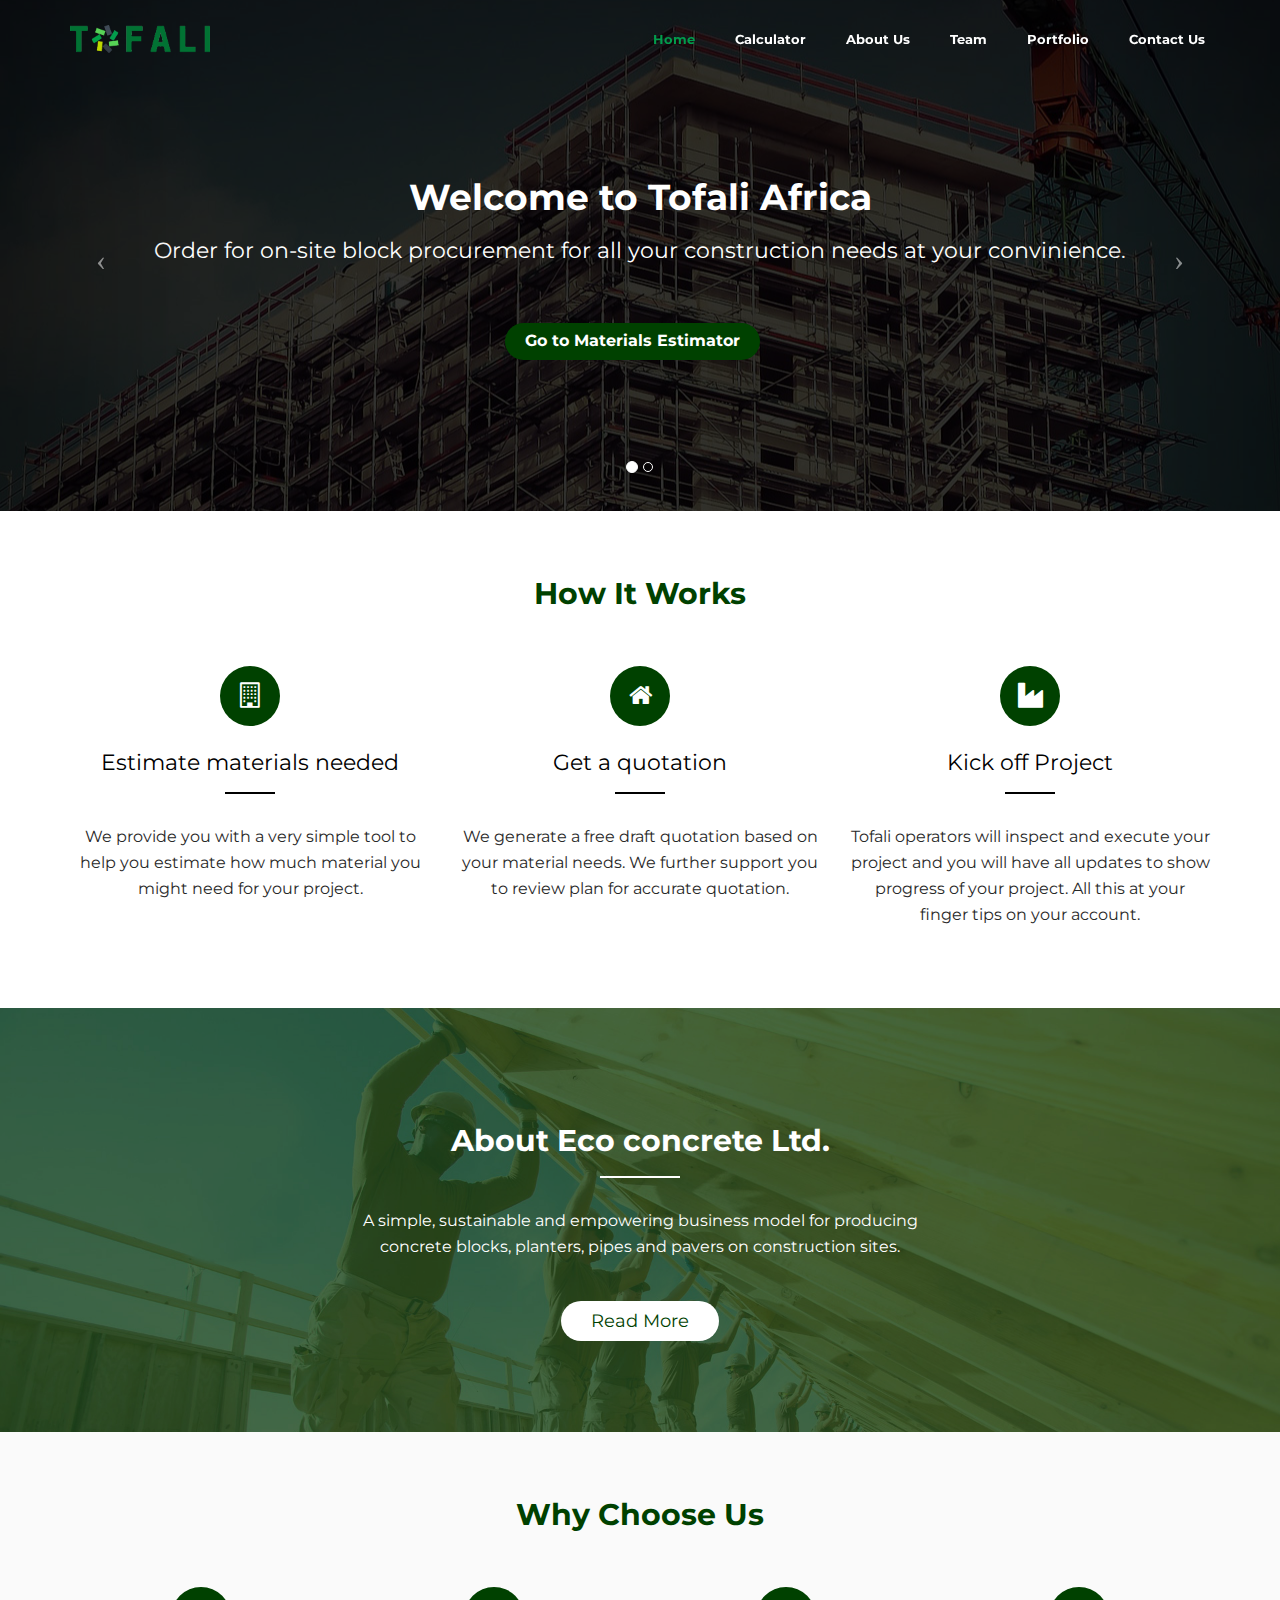
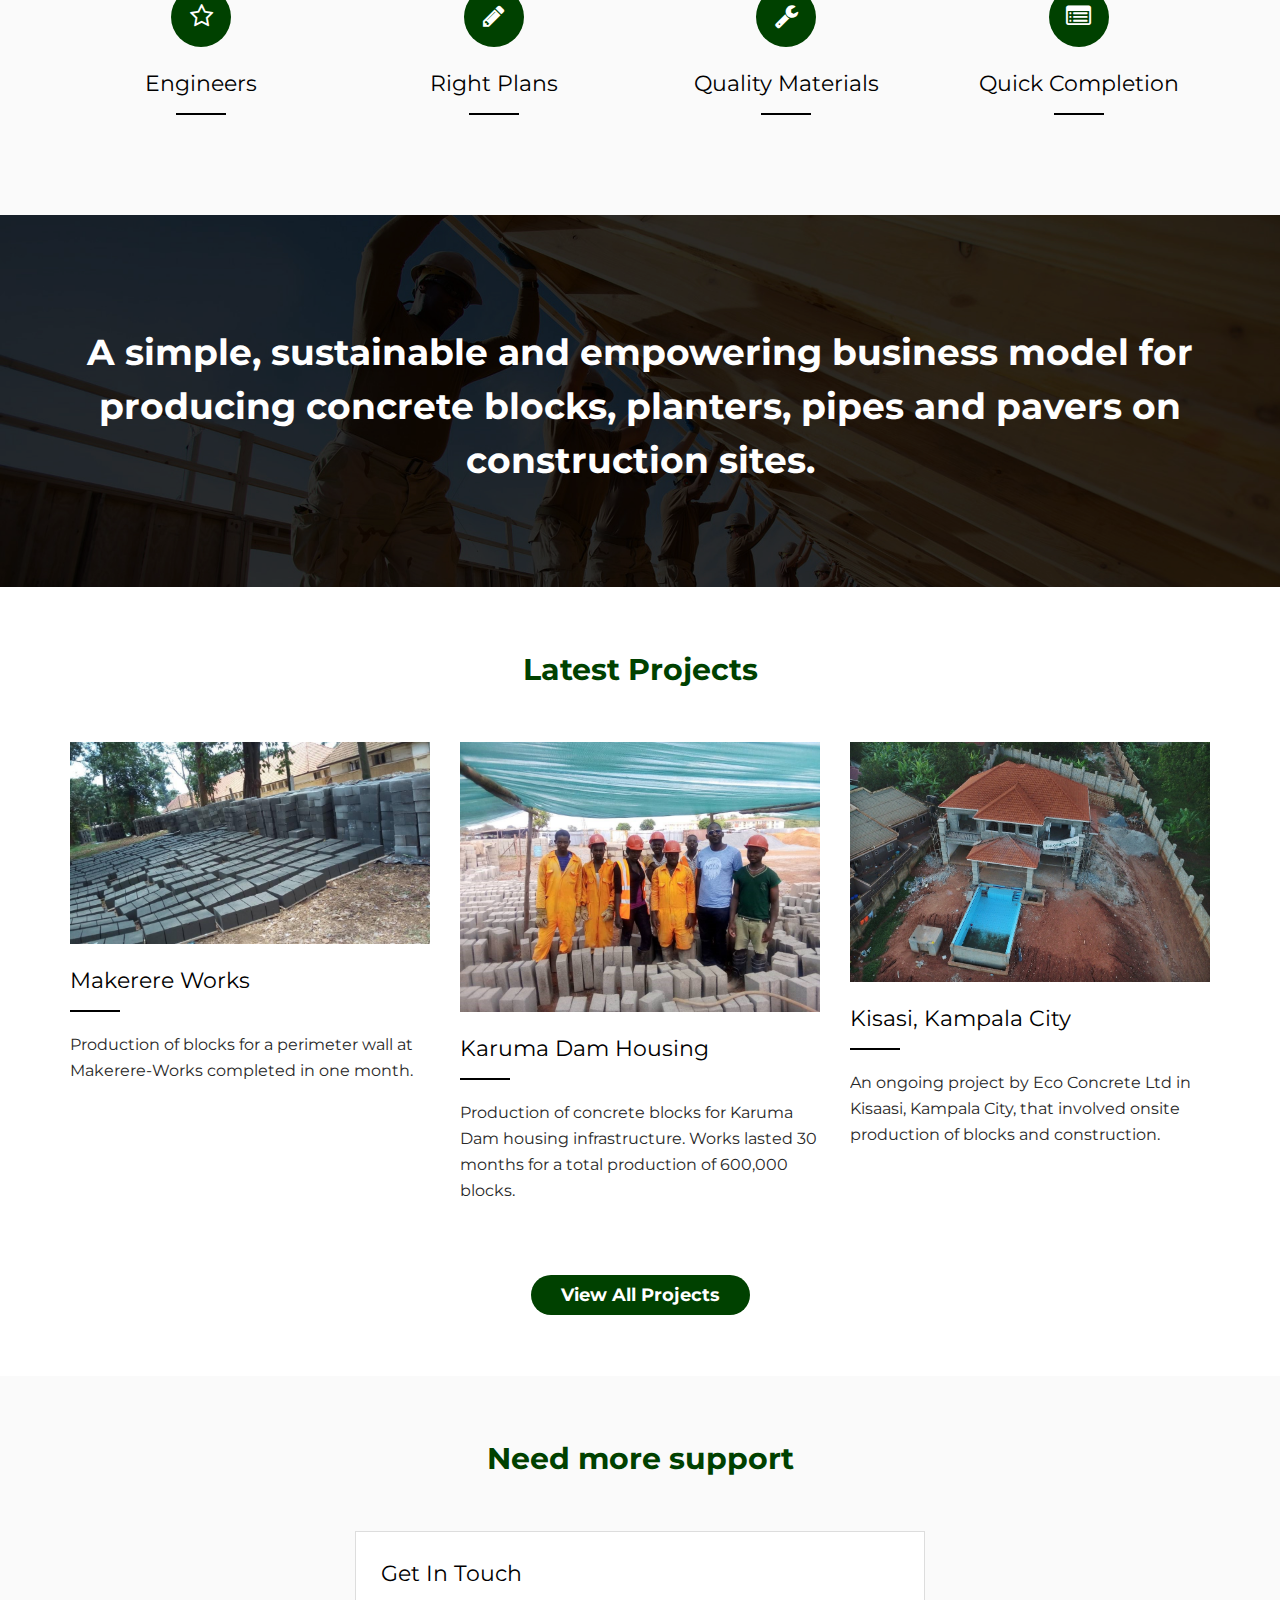
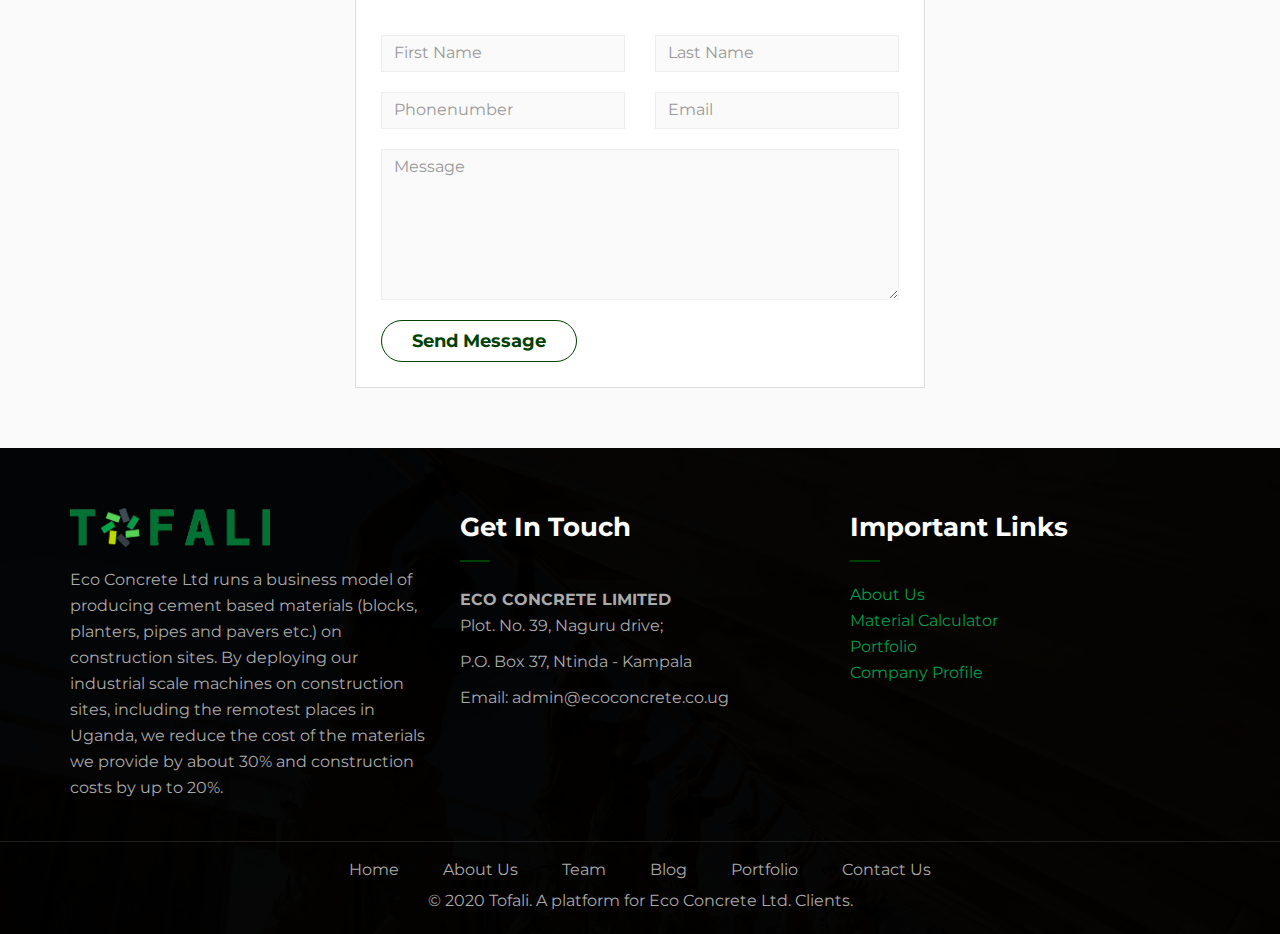
<file: index.html>
<!DOCTYPE html>
<html lang="en">
    
<!-- Mirrored from templateclan.com/demos/construction/index.html by HTTrack Website Copier/3.x [XR&CO'2014], Thu, 27 May 2021 16:11:00 GMT -->
<head>
        <meta charset="utf-8">
        <meta http-equiv="X-UA-Compatible" content="IE=edge">
        <meta name="viewport" content="width=device-width, initial-scale=1">
        <title>Tofali Africa | Eco Concrete Ltd.</title>
        <meta name="description" content="A simple, sustainable and empowering business model for producing concrete blocks, planters, pipes and pavers on construction sites.">
        <meta name="keywords" content="Tofali, Tofali Africa, Eco Concrete, ECO CONCRETE LIMITED">
        <link rel="icon" href="images/icon.png">
        <link href='https://fonts.googleapis.com/css?family=Montserrat:400,700|Neuton:400,200,300,400italic,700,800' rel='stylesheet' type='text/css'>

        <link href="css/all.min.css" rel="stylesheet">
        <link href="style.css" rel="stylesheet">

        <!--[if lt IE 9]>
          <script src="https://oss.maxcdn.com/html5shiv/3.7.2/html5shiv.min.js"></script>
          <script src="https://oss.maxcdn.com/respond/1.4.2/respond.min.js"></script>
        <![endif]-->
    </head>
    <body>
        <style>
            .slider-caption
            {
                position: absolute;
                bottom: 150px;
                right: 150px;
            }
            h1.banner-content {
                color: white;
                text-align: center;
            }
            .get-quote {
                text-align: center;
            }
            h4.banner-desc{
                color: white;
                text-align: center;
            }
            .material-est-button{
                font-weight: bold;
                font-size: 16px;
            }
        </style>

        <!-- Wrapper-Start -->

        <div class="wrapper">

            <!-- Header-Start -->
            <header class="header">
                <nav class="navbar navbar-default navbar-fixed-top">
                    <div class="container">
                        <div class="navbar-header">
                            <button type="button" class="navbar-toggle collapsed" data-toggle="collapse" data-target="#main-navbar-collapse" aria-expanded="false">
                                <span class="sr-only">Toggle navigation</span>
                                <span class="icon-bar"></span>
                                <span class="icon-bar"></span>
                                <span class="icon-bar"></span>
                            </button>
                            <a class="navbar-brand" href="index.html"><img src="images/Logo.png" class="img-responsive top-logo" alt="" /></a>
                        </div>

                        <div class="collapse navbar-collapse" id="main-navbar-collapse">
                            <ul class="nav navbar-nav navbar-right">
                                <li class="active">
                                    <a href="index.html">Home</a>
                                </li>
                                <li><a href="calculator.html">Calculator</a></li>
                                <li><a href="about-us.html">About Us</a></li>
                                <li><a href="team.html">Team</a></li>
                                <li><a href="portfolio.html">Portfolio</a></li>
                                <li><a href="contact.html">Contact Us</a></li>

                            </ul>
                        </div>
                    </div>
                </nav>
            </header>
            <!-- Header-End -->

            <!-- Carousel container -->
<div id="my-pics" class="carousel slide" data-ride="carousel">

    <!-- Indicators -->
    <ol class="carousel-indicators">
    <li data-target="#my-pics" data-slide-to="0" class="active"></li>
    <li data-target="#my-pics" data-slide-to="1"></li>
    <!-- <li data-target="#my-pics" data-slide-to="2"></li> -->
    </ol>
    
    <!-- Content -->
    <div class="carousel-inner" role="listbox">
        <!-- Slide 1 -->
        <section class="page-header item active">
            <div class="overlay">
                <div class="container">
                    <h1 class="banner-content">Welcome to Tofali Africa</h1>
                    <h4 class="banner-desc">Order for on-site block procurement for all your construction needs at your convinience.</h4>
                    <div class="get-quote">
                        <a href="calculator.html" class="material-est-button btn btn-md btn-normal m-r-15 m-t-10">Go to Materials Estimator</a>
                    </div>
                </div>
            </div>
        </section>

        <!-- Slide 2 -->
        <section class="page-header item">
            <div class="overlay">
                <div class="container">
                    <h1 class="banner-content">Save up to 20% with Tofali Africa</h1>
                    <h4 class="banner-desc">Make concrete blocks on-site with Tofali Africa. Save up to 20% and avoid getting cheated.</h4>
                    <div class="get-quote">
                        <a href="calculator.html" class="material-est-button btn btn-md btn-normal m-r-15 m-t-10">Go to Materials Estimator</a>
                    </div>
                </div>
            </div>
        </section>
    </div>
    
    <!-- Previous/Next controls -->
    <a class="left carousel-control" href="#my-pics" role="button" data-slide="prev">
    <span class="icon-prev" aria-hidden="true"></span>
    <span class="sr-only">Previous</span>
    </a>
    <a class="right carousel-control" href="#my-pics" role="button" data-slide="next">
    <span class="icon-next" aria-hidden="true"></span>
    <span class="sr-only">Next</span>
    </a>
    
    </div>
            
            <!-- Banner-Section-End -->

            <!-- Service-Section -->
            <section class="our-services">
                <div class="container">
                    <div class="section-title">
                        <h2>How It Works</h2>
                    </div>
                    <div class="row">
                        <div class="col-xs-12 col-sm-4 col-md-4">
                            <div class="icon-box m-b-20 text-center">    
                                <span class="icon m-b-20"><a href="#"><i class="fa fa-building-o" aria-hidden="true"></i></a></span>
                                <div class="content">
                                    <h4><a href="#">Estimate materials needed</a></h4>
                                    <p>We provide you with a very simple tool to help you estimate how much material you might need for your project.</p>
                                </div>
                            </div>
                        </div>
                        <div class="col-xs-12 col-sm-4 col-md-4">
                            <div class="icon-box m-b-20 text-center">
                                <span class="icon m-b-20"><a href="#"><i class="fa fa-home" aria-hidden="true"></i></a></span>
                                <div class="content">
                                    <h4><a href="#">Get a quotation</a></h4>
                                    <p>We generate a free draft quotation based on your material needs. We further support you to review plan for accurate quotation.</p>
                                </div>
                            </div>
                        </div>
                        <div class="col-xs-12 col-sm-4 col-md-4">
                            <div class="icon-box m-b-20 text-center">
                              <span class="icon m-b-20"><a href="#"><i class="fa fa-industry" aria-hidden="true"></i></a></span>
                                <div class="content">
                                    <h4><a href="#">Kick off Project</a></h4>
                                    <p>Tofali operators will inspect and execute your project and you will have all updates to show progress of your project. All this at your finger tips on your account.</p>
                                </div>
                            </div>
                        </div>
                    </div>
                </div>
            </section>
            <!-- Service-Section-End -->

            <!-- About us -->
            <section class="planet-section">
                <div class="overlay">
                    <div class="container">
                        <h2>About Eco concrete Ltd.</h2>
                        <p>A simple, sustainable and empowering business model for producing concrete blocks, planters, pipes and pavers on construction sites.</p> 
                        <a href="#" class="btn btn-lg btn-inverse m-t-40">Read More</a>
                    </div>
                </div>
            </section>
            <!-- About Us -->

            <!-- Choose us -->
            <section class="choose-roofing-section">
                <div class="container">
                    <div class="section-title">     
                        <h2>Why Choose Us</h2>
                    </div>  
                    <div class="row">
                        <div class="col-xs-12 col-sm-6 col-md-3">
                            <div class="icon-box m-b-40 text-center">
                                <span class="icon m-b-20"><a href="#"><i class="fa fa-star-o" aria-hidden="true"></i></a></span>
                                <div class="content">
                                    <h4><a href="#">Engineers</a></h4>

                                    <!-- <p>Continually provide access to interoperable strategic theme areas 
                                        for functionalized data. Professionally whiteboard team building platforms.</p> -->
                                </div>
                            </div>
                        </div>
                        <div class="col-xs-12 col-sm-6 col-md-3">
                            <div class="icon-box m-b-40 text-center">
                                <span class="icon m-b-20"><a href="#"><i class="fa fa-pencil" aria-hidden="true"></i></a></span>
                                <div class="content">
                                    <h4><a href="#">Right Plans</a></h4>
                                    <!-- <p>Continually provide access to interoperable strategic theme areas 
                                        for functionalized data. Professionally whiteboard team building platforms.</p> -->
                                </div>
                            </div>
                        </div>
                        <div class="col-xs-12 col-sm-6 col-md-3">
                            <div class="icon-box m-b-40 text-center">
                                <span class="icon m-b-20"><a href="#"><i class="fa fa-wrench" aria-hidden="true"></i></a></span>
                                <div class="content">
                                    <h4><a href="#">Quality Materials</a></h4>

                                    <!-- <p>Continually provide access to interoperable strategic theme areas 
                                        for functionalized data. Professionally whiteboard team building platforms.</p> -->
                                </div>
                            </div>
                        </div>
                        <div class="col-xs-12 col-sm-6 col-md-3">
                            <div class="icon-box m-b-40 text-center">
                                <span class="icon m-b-20"><a href="#"><i class="fa fa-list-alt" aria-hidden="true"></i></a></span>
                                <div class="content">
                                    <h4><a href="#">Quick Completion</a></h4>

                                    <!-- <p>Continually provide access to interoperable strategic theme areas 
                                        for functionalized data. Professionally whiteboard team building platforms.</p> -->
                                </div>
                            </div>
                        </div>
                    </div><!--row-end -->
                </div>
            </section>
            <!-- Choose us -->

            <!-- Simple Quote -->
            <section class="overlay-section">
                <div class="overlay">
                    <div class="container">
                        <h2>A simple, sustainable and empowering business model for producing concrete blocks, planters, pipes and pavers on construction sites.</h2>
                    </div>
                </div>
            </section>
            <!-- Simple Quote -->

            <!-- Portfolio -->
            <section>
                <div class="container">
                    <div class="section-title">
                        <h2>Latest Projects</h2>
                    </div>
                    <div class="row">
                        <div class="col-xs-12 col-sm-4 col-md-4">
                            <article class="post-entry">
                                <div class="article-img">
                                    <img src="images/portfolio/makerere blocks.jpg" alt="">
                                </div>
                                <h4 class="entry-title m-b-20">Makerere Works</h4>
                                <p>Production of blocks for a perimeter wall at Makerere-Works completed in one month.</p>
                            </article>
                        </div>
                        <div class="col-xs-12 col-sm-4 col-md-4">
                            <article class="post-entry">
                                <div class="article-img">
                                    <img src="images/portfolio/karuma blocks.jpg" alt="">
                                </div>
                                <h4 class="entry-title m-b-20">Karuma Dam Housing</h4>
                                <p>Production of concrete blocks for Karuma Dam housing infrastructure. Works lasted 30 months for a total production of 600,000 blocks.</p>
                            </article>
                        </div>
                        <div class="col-xs-12 col-sm-4 col-md-4">
                            <article class="post-entry">
                                <div class="article-img">
                                    <img src="images/portfolio/kisaasi.jpg" alt="">
                                </div>
                                <h4 class="entry-title m-b-20">Kisasi, Kampala City</h4>
                                <p>An ongoing project by Eco Concrete Ltd in Kisaasi, Kampala City, that involved onsite production of blocks and construction.</p>
                            </article>
                        </div>
                    </div>

                    <div class="text-center m-t-20">
                        <a href="portfolio.html" class="btn btn-lg btn-normal">View All Projects</a>
                    </div>
                </div>
            </section>
            <!-- portfolio -->

            <!-- Quote-Form-Section -->
            <section class="quote-form">
                <div class="container">
                    <div class="section-title">
                        <h2>Need more support</h2>
                    </div>
                    
                    <div class="quote-form-entry">
                        <form action="#" id="contact-form" class="contact-form form" onsubmit="sendMessage()">
                            <h4 id="success_msg">Get In Touch</h4>
                            <input id="subject" type="hidden" value="Tofali Contact Us" name="subject" placeholder="Contact" class="form-control">
                            <div class="row">
                                <div class="col-md-6 form-group">
                                    <input id="firstname" required type="text" name="name" placeholder="First Name" class="form-control">
                                </div>
                                <div class="col-md-6 form-group">
                                    <input id="lastname" required type="text" name="name" placeholder="Last Name" class="form-control">
                                </div>
                            </div>
                            <div class="row">
                                <div class="col-md-6 form-group">
                                    <input id="phone" required type="tel" name="tel" placeholder="Phonenumber" class="form-control">
                                </div>
                                <div class="col-md-6 form-group">
                                    <input id="email" required type="email" name="email" placeholder="Email" class="form-control">
                                </div>
                            </div>
                            <div class="form-group">
                                <textarea id="message" required class="form-control" name="message" placeholder="Message" rows="6"></textarea>
                            </div>
                            <button type="submit" class="btn btn-lg btn-normal btn-border sendBtn">Send Message</button>
                        </form>

                    </div>
                </div>
            </section>
            <!-- Quote-Form-End -->

            <!-- Footer-Section -->
            <footer id="footer">
                <div class="widgetized-footer">
                    <div class="container">
                        <div class="row">
                            <div class="col-xs-12 col-sm-4 col-md-4">
                                <div class="footer-widget">
                                    <img src="images/Logo.png" class="m-b-20" alt="" />
                                    <p>Eco Concrete Ltd runs a business model of producing cement based materials (blocks, planters, pipes and pavers etc.) on construction sites. By deploying our industrial scale machines on construction sites, including the remotest places in Uganda, we reduce the cost of the materials we provide by about 30% and construction costs by up to 20%.</p>
                                </div>
                            </div>
                            <div class="col-xs-12 col-sm-4 col-md-4">
                                <div class="footer-widget">
                                    <div class="title latest-project-title">
                                        <h3 class="widget-title">Get In Touch</h3><span></span>
                                    </div>
                                    <ul class="menu-links">
                                        <li class="address"><strong>ECO CONCRETE LIMITED</strong>
                                            <br>
                                            Plot. No. 39, Naguru drive;</li>
                                        <li>P.O. Box 37, Ntinda - Kampala</li>
                                        <li>Email: <a href="admin@ecoconcrete.co.ug">admin@ecoconcrete.co.ug</a></li>
                                    </ul>

                                </div>
                            </div>
                            <div class="col-xs-12 col-sm-4 col-md-4">
                                <div class="footer-widget">
                                    <div class="title latest-project-title">
                                        <h3 class="widget-title">Important Links</h3><span></span>
                                    </div>
                                    <ul class="m-b-10">
                                        <li><a href="about-us.html">About Us</a></li>
                                        <li><a href="calculator.html">Material Calculator</a></li>
                                        <li><a href="portfolio.html">Portfolio</a></li>
                                        <li><a href="assets/Eco Concrete Ltd (About us).pdf">Company Profile</a></li>
                                    </ul>
                                </div>
                            </div>
                        </div>
                    </div>
                </div>
                <div class="copyright-footer">
                    <div class="container">
                        <ul class="m-b-10  text-center">    
                            <li><a href="index.html">Home</a></li>
                            <li><a href="about-us.html">About Us</a></li>
                            <li><a href="team.html">Team</a></li>
                            <li><a href="blog.html">Blog</a></li>   
                            <li><a href="portfolio.html">Portfolio</a></li>
                            <li><a href="contact.html">Contact Us</a></li>

                        </ul>   
                        <p class="text-center">&copy; 2020 Tofali. A platform for Eco Concrete Ltd. Clients.</p>
                    </div>
                </div>
            </footer>
            <!-- Footer-Section-End -->

        </div>
        <!-- Wrapper-End -->

        <!-- Script -->
        <script src="contact_us.js"></script>
        <script src="js/all.min.js"></script>
    </body>

</html>
</file>
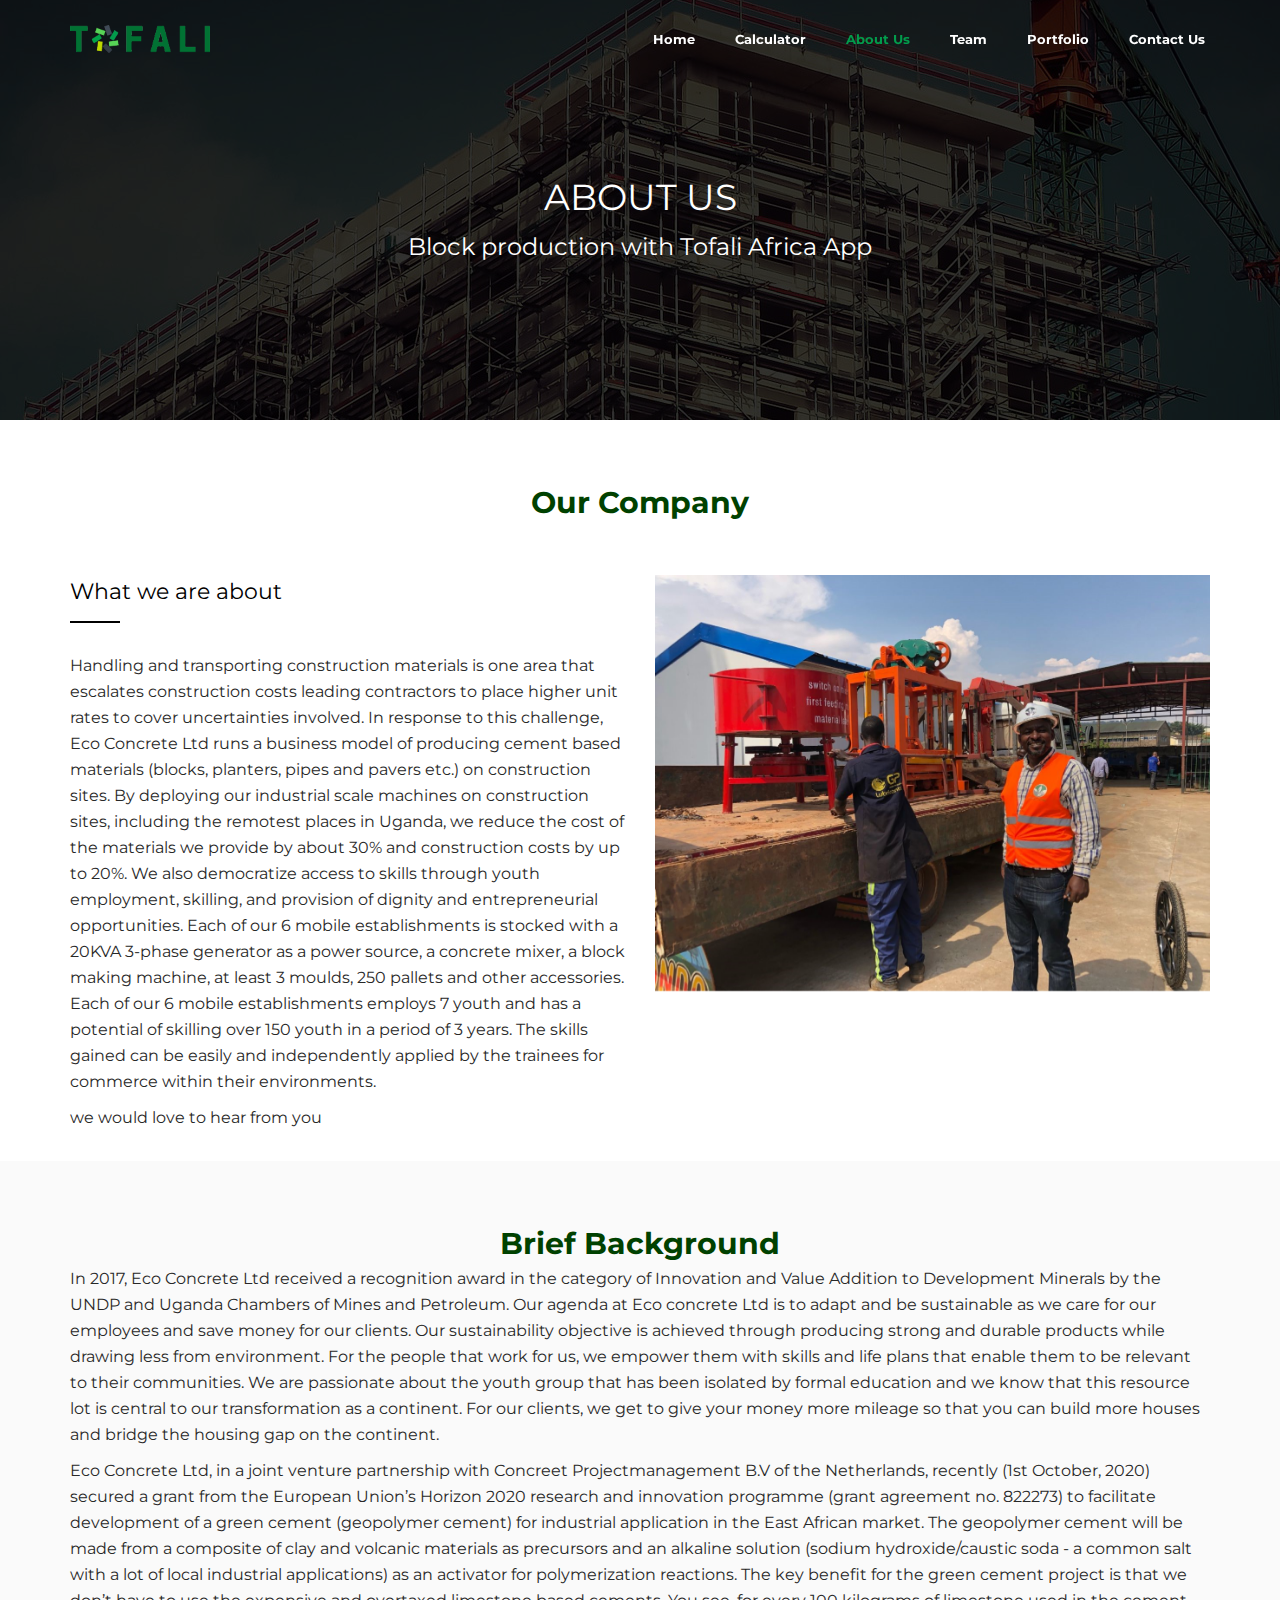
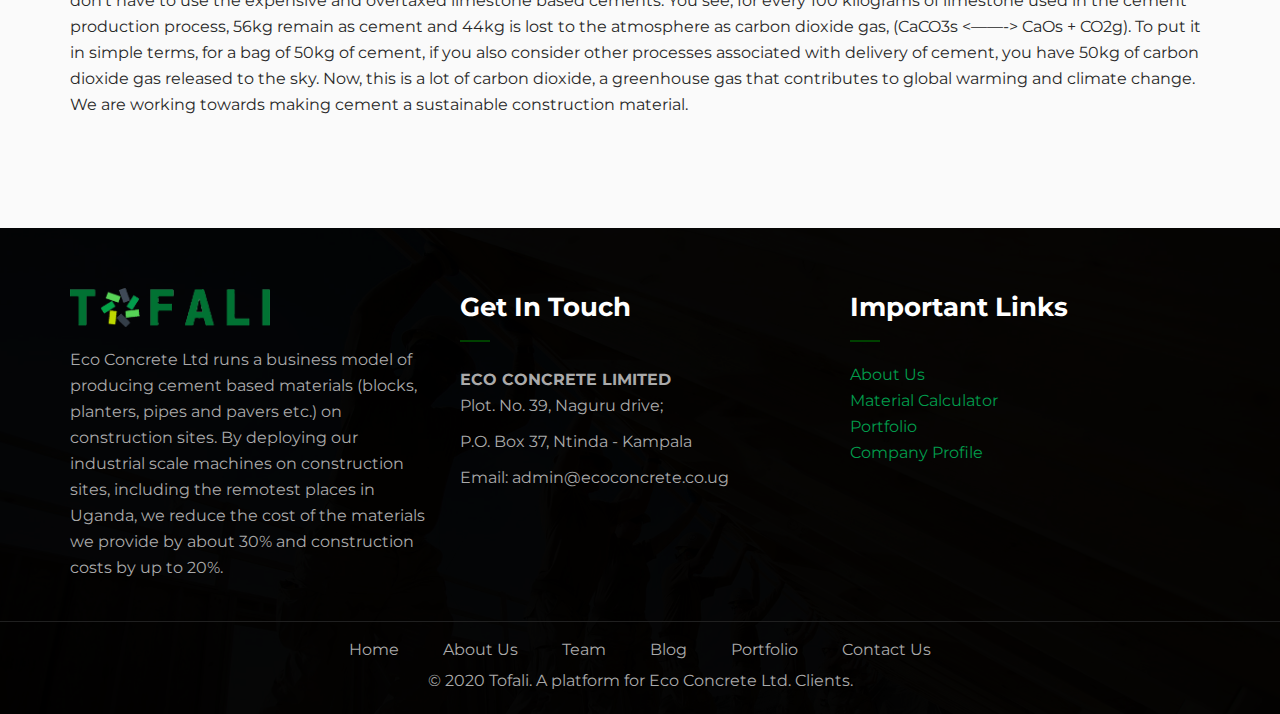
<file: about-us.html>
<!DOCTYPE html>
<html lang="en">
    
<!-- Mirrored from templateclan.com/demos/construction/about-us.html by HTTrack Website Copier/3.x [XR&CO'2014], Thu, 27 May 2021 16:11:48 GMT -->
<head>
        <meta charset="utf-8">
        <meta http-equiv="X-UA-Compatible" content="IE=edge">
        <meta name="viewport" content="width=device-width, initial-scale=1">
        <title>About Us | Tofali Africa</title>
        <meta name="description" content="A simple, sustainable and empowering business model for producing concrete blocks, planters, pipes and pavers on construction sites.">
        <meta name="keywords" content="Tofali, Tofali Africa, Eco Concrete, ECO CONCRETE LIMITED">
        <link rel="icon" href="images/icon.png">
        <link href='https://fonts.googleapis.com/css?family=Montserrat:400,700|Neuton:400,200,300,400italic,700,800' rel='stylesheet' type='text/css'>

        <link href="css/all.min.css" rel="stylesheet">
        <link href="style.css" rel="stylesheet">

        <!--[if lt IE 9]>
          <script src="https://oss.maxcdn.com/html5shiv/3.7.2/html5shiv.min.js"></script>
          <script src="https://oss.maxcdn.com/respond/1.4.2/respond.min.js"></script>
        <![endif]-->
    </head>
    <body>
        <!-- Wrapper-Start -->
        <div id="wrapper">

            <!-- Header-Start -->
            <header class="header">
                <nav class="navbar navbar-default navbar-fixed-top">
                    <div class="container">
                        <div class="navbar-header">
                            <button type="button" class="navbar-toggle collapsed" data-toggle="collapse" data-target="#main-navbar-collapse" aria-expanded="false">
                                <span class="sr-only">Toggle navigation</span>
                                <span class="icon-bar"></span>
                                <span class="icon-bar"></span>
                                <span class="icon-bar"></span>
                            </button>
                            <a class="navbar-brand" href="index.html"><img src="images/Logo.png" class="img-responsive top-logo" alt="" /></a>
                        </div>

                        <div class="collapse navbar-collapse" id="main-navbar-collapse">
                            <ul class="nav navbar-nav navbar-right">
                                <li>
                                    <a href="index.html">Home</a>
                                </li>
                                <li><a href="calculator.html">Calculator</a></li>
                                <li class="active"><a href="about-us.html">About Us</a></li>
                                <li><a href="team.html">Team</a></li>
                                <li><a href="portfolio.html">Portfolio</a></li>
                                <li><a href="contact.html">Contact Us</a></li>

                            </ul>
                        </div>
                    </div>
                </nav>
            </header>
            <!-- Header-End -->

            <!-- Banner-Section -->
            <section class="page-header">
                <div class="overlay">
                    <div class="container">
                        <h1 class="page-title m-b-10">About Us</h1>
                        <p>Block production with Tofali Africa App</p>
                    </div>
                </div>
            </section>
            <!-- Banner-Section-End -->

            <!-- Page-Container-->
            <section class="page-container about-us-page p-b-0">

                <!--Our-Company-Section-->
                <div class="our-company">
                    <div class="container">
                        <div class="section-title">
                            <h2>Our Company</h2>
                        </div>
                        <div class="row">
                            <div class="col-xs-12 col-sm-6 col-md-6">
                                <div class="company-intro m-b-30">
                                    <h4>What we are about</h4>
                                    <p>Handling and transporting construction materials is one area that escalates construction costs leading contractors to place higher unit rates to cover uncertainties involved. In response to this challenge, Eco Concrete Ltd runs a business model of producing cement based materials (blocks, planters, pipes and pavers etc.) on construction sites. By deploying our industrial scale machines on construction sites, including the remotest places in Uganda, we reduce the cost of the materials we provide by about 30% and construction costs by up to 20%. We also democratize access to skills through youth employment, skilling, and provision of dignity and entrepreneurial opportunities. Each of our 6 mobile establishments is stocked with a 20KVA 3-phase generator as a power source, a concrete mixer, a block making machine, at least 3 moulds, 250 pallets and other accessories. Each of our 6 mobile establishments employs 7 youth and has a potential of skilling over 150 youth in a period of 3 years. The skills gained can be easily and independently applied by the trainees for commerce within their environments.
                                    </p>
                                    <p>we would love to hear from you </p>
                                </div>
                            </div>
                            <div class="col-xs-12 col-sm-6 col-md-6">
                                <div class="company-image-slider">
                                    <div class="company-image">
                                        <img src="images/tofali/image-0000.jpg" class="img-responsive" alt="" />
                                    </div>
                                    <div class="company-image">
                                        <img src="images/tofali/image-000.jpg" class="img-responsive" alt="" />
                                    </div>
                                    <div class="company-image">
                                        <img src="images/tofali/image-001.jpg" class="img-responsive" alt="" />
                                    </div>
                                    <div class="company-image">
                                        <img src="images/tofali/image-002.jpg" class="img-responsive" alt="" />
                                    </div>
                                    <div class="company-image">
                                        <img src="images/tofali/image-003.jpg" class="img-responsive" alt="" />
                                    </div>
                                    <div class="company-image">
                                        <img src="images/tofali/image-004.jpg" class="img-responsive" alt="" />
                                    </div>
                                </div>
                            </div>
                        </div><!--row-End-->
                    </div>
                </div>
                <!--Our-Company-Section-End-->

                <!--Testimonial-Section-->  
                <div class="testimonial-section">
                    <div class="container"> 
                        <div class="section-title">
                            <h2>
                                Brief Background
                            </h2>
                            <p>
                                In 2017, Eco Concrete Ltd received a recognition award in the category of Innovation and Value Addition to Development Minerals by the UNDP and Uganda Chambers of Mines and Petroleum. Our agenda at Eco concrete Ltd is to adapt and be sustainable as we care for our employees and save money for our clients. Our sustainability objective is achieved through producing strong and durable products while drawing less from environment. For the people that work for us, we empower them with skills and life plans that enable them to be relevant to their communities. We are passionate about the youth group that has been isolated by formal education and
we know that this resource lot is central to our transformation as a continent. For our clients, we get to give your money more mileage so that you can build more houses and bridge the housing gap on the continent.
                            </p>
                            <p>Eco Concrete Ltd, in a joint venture partnership with Concreet Projectmanagement B.V of the Netherlands, recently (1st October, 2020) secured a grant from the European Union’s Horizon 2020 research and innovation programme (grant agreement no. 822273) to facilitate development of a green cement (geopolymer cement) for industrial application in the East African market. The geopolymer cement will be made from a composite of clay and volcanic materials as precursors and an alkaline solution (sodium hydroxide/caustic soda - a common salt with a lot of local industrial applications) as an activator for polymerization reactions. The key benefit for the green cement project is that we don’t have to use the expensive and overtaxed limestone based cements. You see, for every 100 kilograms of limestone used in the cement production process, 56kg remain as cement and 44kg is lost to the atmosphere as carbon dioxide gas, (CaCO3s <——-> CaOs + CO2g). To put it in simple terms, for a bag of 50kg of cement, if you also consider other processes associated with delivery of cement, you have 50kg of carbon dioxide gas released to the sky. Now, this is a lot of carbon dioxide, a greenhouse gas that contributes to global warming and climate change. We are working towards making cement a sustainable construction material.</p>
                        </div>
                    </div>	
                </div>
                <!--Testimonial-Section-End-->

            </section>
            <!-- Page-Container-End -->

            <!-- Footer-Section -->
            <footer id="footer">
                <div class="widgetized-footer">
                    <div class="container">
                        <div class="row">
                            <div class="col-xs-12 col-sm-4 col-md-4">
                                <div class="footer-widget">
                                    <img src="images/Logo.png" class="m-b-20" alt="" />
                                    <p>Eco Concrete Ltd runs a business model of producing cement based materials (blocks, planters, pipes and pavers etc.) on construction sites. By deploying our industrial scale machines on construction sites, including the remotest places in Uganda, we reduce the cost of the materials we provide by about 30% and construction costs by up to 20%.</p>
                                </div>
                            </div>
                            <div class="col-xs-12 col-sm-4 col-md-4">
                                <div class="footer-widget">
                                    <div class="title latest-project-title">
                                        <h3 class="widget-title">Get In Touch</h3><span></span>
                                    </div>
                                    <ul class="menu-links">
                                        <li class="address"><strong>ECO CONCRETE LIMITED</strong>
                                            <br>
                                            Plot. No. 39, Naguru drive;</li>
                                        <li>P.O. Box 37, Ntinda - Kampala</li>
                                        <li>Email: <a href="admin@ecoconcrete.co.ug">admin@ecoconcrete.co.ug</a></li>
                                    </ul>

                                </div>
                            </div>
                            <div class="col-xs-12 col-sm-4 col-md-4">
                                <div class="footer-widget">
                                    <div class="title latest-project-title">
                                        <h3 class="widget-title">Important Links</h3><span></span>
                                    </div>
                                    <ul class="m-b-10">
                                        <li><a href="about-us.html">About Us</a></li>
                                        <li><a href="calculator.html">Material Calculator</a></li>
                                        <li><a href="portfolio.html">Portfolio</a></li>
                                        <li><a href="assets/Eco Concrete Ltd (About us).pdf">Company Profile</a></li>
                                    </ul>
                                </div>
                            </div>
                        </div>
                    </div>
                </div>
                <div class="copyright-footer">
                    <div class="container">
                        <ul class="m-b-10  text-center">    
                            <li><a href="index.html">Home</a></li>
                            <li><a href="about-us.html">About Us</a></li>
                            <li><a href="team.html">Team</a></li>
                            <li><a href="blog.html">Blog</a></li>   
                            <li><a href="portfolio.html">Portfolio</a></li>
                            <li><a href="contact.html">Contact Us</a></li>

                        </ul>   
                        <p class="text-center">&copy; 2020 Tofali. A platform for Eco Concrete Ltd. Clients.</p>
                    </div>
                </div>
            </footer>
            <!-- Footer-Section-End -->
        </div>
        <!-- Wrapper-End -->

        <!-- Script -->
        <script src="js/all.min.js"></script>

    </body>

<!-- Mirrored from templateclan.com/demos/construction/about-us.html by HTTrack Website Copier/3.x [XR&CO'2014], Thu, 27 May 2021 16:12:01 GMT -->
</html>
</file>
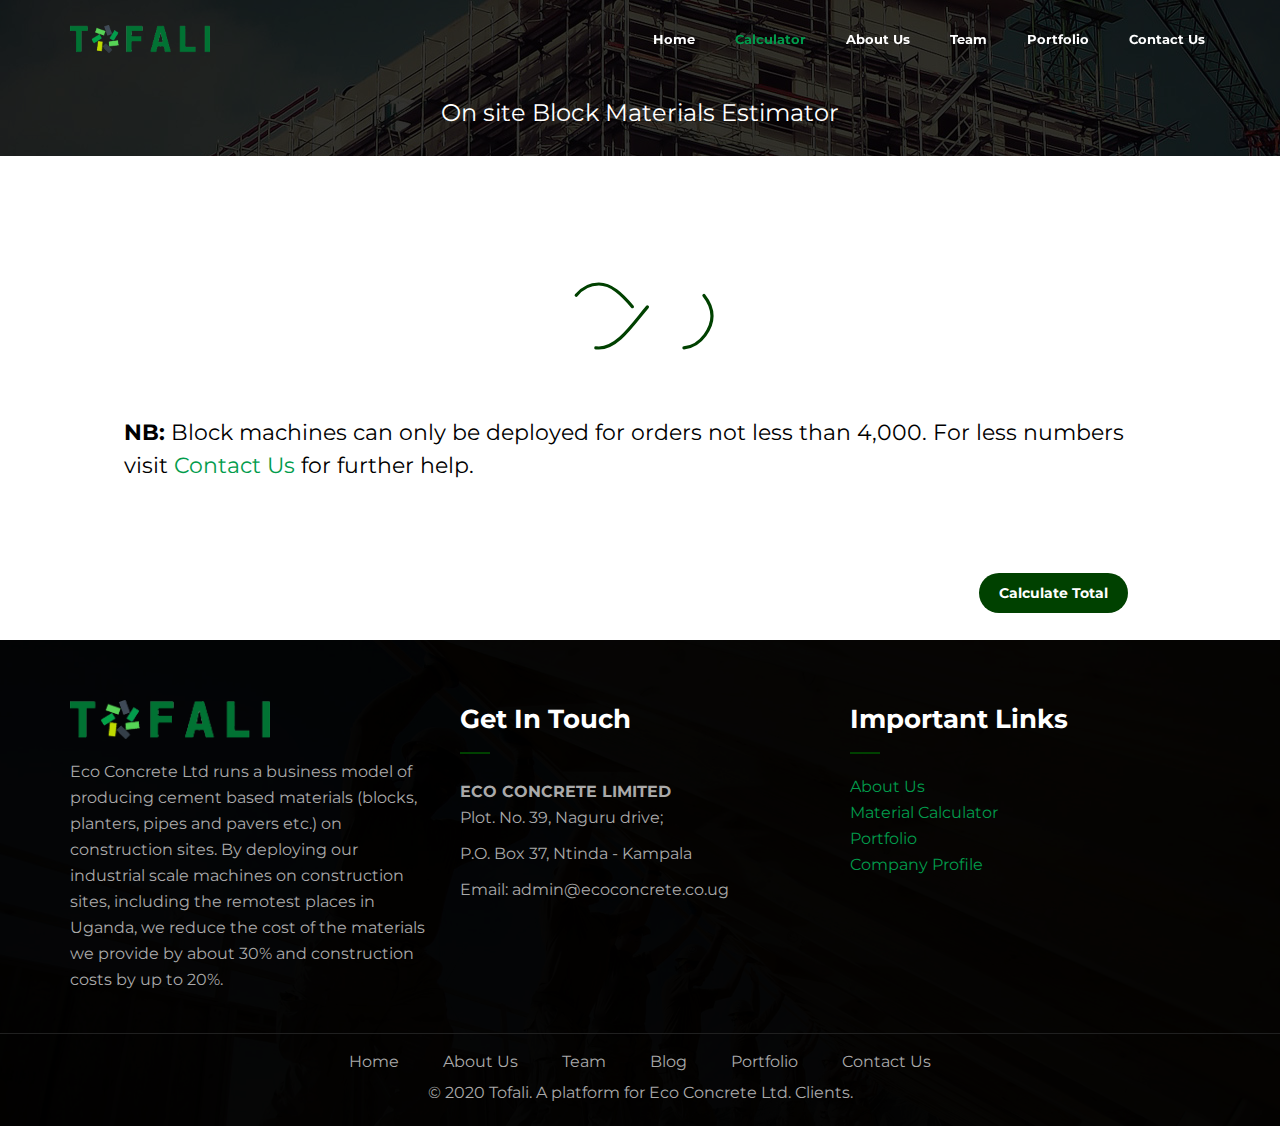
<file: calculator.html>
<!DOCTYPE html>
<html lang="en">
    <head>
        <meta charset="utf-8">
        <meta http-equiv="X-UA-Compatible" content="IE=edge">
        <meta name="viewport" content="width=device-width, initial-scale=1">
        <title>Materials Estimator | Tofali Africa</title>
        <meta name="description" content="A simple, sustainable and empowering business model for producing concrete blocks, planters, pipes and pavers on construction sites.">
        <meta name="keywords" content="Tofali, Tofali Africa, Eco Concrete, ECO CONCRETE LIMITED">
        <link rel="icon" href="images/icon.png">
        <link href='https://fonts.googleapis.com/css?family=Montserrat:400,700|Neuton:400,200,300,400italic,700,800' rel='stylesheet' type='text/css'>

        <link href="css/all.min.css" rel="stylesheet">
		<link href="style.css" rel="stylesheet">

        <!--[if lt IE 9]>
          <script src="https://oss.maxcdn.com/html5shiv/3.7.2/html5shiv.min.js"></script>
          <script src="https://oss.maxcdn.com/respond/1.4.2/respond.min.js"></script>
        <![endif]-->
    </head>
    <body onload="getCatalogue()">
        <!-- Wrapper-Start -->
        <div id="wrapper">

            <!-- Header-Start -->
            <header class="header">
                <nav class="navbar navbar-default navbar-fixed-top">
                    <div class="container">
                        <div class="navbar-header">
                            <button type="button" class="navbar-toggle collapsed" data-toggle="collapse" data-target="#main-navbar-collapse" aria-expanded="false">
                                <span class="sr-only">Toggle navigation</span>
                                <span class="icon-bar"></span>
                                <span class="icon-bar"></span>
                                <span class="icon-bar"></span>
                            </button>
                            <a class="navbar-brand" href="index.html"><img src="images/Logo.png" class="img-responsive top-logo" alt="" /></a>
                        </div>

                        <div class="collapse navbar-collapse" id="main-navbar-collapse">
                            <ul class="nav navbar-nav navbar-right">
                                <li>
                                    <a href="index.html">Home</a>
                                </li>
                                <li class="active"><a href="calculator.html">Calculator</a></li>
                                <li><a href="about-us.html">About Us</a></li>
                                <li><a href="team.html">Team</a></li>
                                <li><a href="portfolio.html">Portfolio</a></li>
                                <li><a href="contact.html">Contact Us</a></li>

                            </ul>
                        </div>
                    </div>
                </nav>
            </header>
            <!-- Header-End -->

            <!-- Banner-Section -->
            <section class="page-header">
                <div style="padding: 100px 0px 20px 0px;" class="overlay">
                    <div class="container">
                        <!-- <h1 class="page-title m-b-10">Materials Calculator</h1> -->
                        <p>On site Block Materials Estimator</p>
                    </div>
                </div>
            </section>
            <!-- Banner-Section-End -->

            <!-- Page-Container-->
            <section class="page-container about-us-page p-b-0 materials-section">
				<div class="centered" id="material_loader_gif">
				<img src="infinity-loader.svg" alt="">
				</div>
			
				<div class="row">
                    <div class="row-padding">
                        <h4 id="message"><strong>NB:</strong> Block machines can only be deployed for orders not less than 4,000. For less numbers visit <a href="contact.html">Contact Us</a> for further help.</h4>
                        <h4 id="error-message"></h4>
                    </div>
					<div class="col-md-1"></div>
					<div class="col-md-8">
                        
						<div id="material_form">
						<div id="material_body"></div>
						</div>
					</div>
					<div class="col-md-2">
						<button type="button" id="get_total_button" onclick="getTotalValue()" class="btn btn-normal">Calculate Total</button>
						<button type="button" id="get_catalogue_button" onclick="document.location.href='calculator.html'" class="btn btn-normal">👈 Do Another</button>
                        <br />
                        <button id="generate_pdf_button" type="button" class="btn btn-normal" data-toggle="modal" data-target="#exampleModal" data-whatever="@getbootstrap">Send to Self</button>
					</div>
                    <div class="col-md-1"></div>
				</div>
            </section>
            

            <div class="modal fade" id="exampleModal" tabindex="-1" role="dialog" aria-labelledby="exampleModalLabel">
                <div class="modal-dialog" role="document">
                  <div class="modal-content">
                    <div class="modal-header">
                      <button type="button" class="close" data-dismiss="modal" aria-label="Close"><span aria-hidden="true">&times;</span></button>
                      <h4 class="modal-title" id="success_msg">Send Tofali Estimate to Self</h4>
                    </div>
                    <div class="modal-body">
                        <div class="centered" id="form_loader">
                            <img src="infinity-loader.svg" alt="">
                        </div>
                      <form id="send_estimate">
                        <div class="row">
                            <div class="col-md-6 form-group">
                                <input id="firstname" required type="text" name="firstname" placeholder="First Name" class="form-control">
                            </div>
                            <div class="col-md-6 form-group">
                                <input id="lastname" required type="text" name="lastname" placeholder="Last Name" class="form-control">
                            </div>
                        </div>
                        <div class="row">
                            <div class="col-md-6 form-group">
                                <input id="phone" required type="tel" name="tel" placeholder="Phonenumber" class="form-control">
                            </div>
                            <div class="col-md-6 form-group">
                                <input id="email" required type="email" name="email" placeholder="Email" class="form-control">
                            </div>
                        </div>
                        <input id="html_data" value="random data" required type="hidden">
                      </form>
                    </div>
                    <div class="modal-footer">
                      <button type="button" class="btn btn-default" data-dismiss="modal">Close</button>
                      <button onclick="sendToSelf()" type="button" class="btn btn-normal">Send message</button>
                    </div>
                  </div>
                </div>
              </div>

            <!-- Page-Container-End -->

            <!-- Footer-Section -->
            <footer id="footer">
                <div class="widgetized-footer">
                    <div class="container">
                        <div class="row">
                            <div class="col-xs-12 col-sm-4 col-md-4">
                                <div class="footer-widget">
                                    <img src="images/Logo.png" class="m-b-20" alt="" />
                                    <p>Eco Concrete Ltd runs a business model of producing cement based materials (blocks, planters, pipes and pavers etc.) on construction sites. By deploying our industrial scale machines on construction sites, including the remotest places in Uganda, we reduce the cost of the materials we provide by about 30% and construction costs by up to 20%.</p>
                                </div>
                            </div>
                            <div class="col-xs-12 col-sm-4 col-md-4">
                                <div class="footer-widget">
                                    <div class="title latest-project-title">
                                        <h3 class="widget-title">Get In Touch</h3><span></span>
                                    </div>
                                    <ul class="menu-links">
                                        <li class="address"><strong>ECO CONCRETE LIMITED</strong>
                                            <br>
                                            Plot. No. 39, Naguru drive;</li>
                                        <li>P.O. Box 37, Ntinda - Kampala</li>
                                        <li>Email: <a href="admin@ecoconcrete.co.ug">admin@ecoconcrete.co.ug</a></li>
                                    </ul>

                                </div>
                            </div>
                            <div class="col-xs-12 col-sm-4 col-md-4">
                                <div class="footer-widget">
                                    <div class="title latest-project-title">
                                        <h3 class="widget-title">Important Links</h3><span></span>
                                    </div>
                                    <ul class="m-b-10">
                                        <li><a href="about-us.html">About Us</a></li>
                                        <li><a href="calculator.html">Material Calculator</a></li>
                                        <li><a href="portfolio.html">Portfolio</a></li>
                                        <li><a href="assets/Eco Concrete Ltd (About us).pdf">Company Profile</a></li>
                                    </ul>
                                </div>
                            </div>
                        </div>
                    </div>
                </div>
                <div class="copyright-footer">
                    <div class="container">
                        <ul class="m-b-10  text-center">    
                            <li><a href="index.html">Home</a></li>
                            <li><a href="about-us.html">About Us</a></li>
                            <li><a href="team.html">Team</a></li>
                            <li><a href="blog.html">Blog</a></li>   
                            <li><a href="portfolio.html">Portfolio</a></li>
                            <li><a href="contact.html">Contact Us</a></li>

                        </ul>   
                        <p class="text-center">&copy; 2020 Tofali. A platform for Eco Concrete Ltd. Clients.</p>
                    </div>
                </div>
            </footer>
            <!-- Footer-Section-End -->
        </div>
        <!-- Wrapper-End -->

        <!-- Script -->
		<script src="material_calculator_v7.js"></script>
        <script src="js/all.min.js"></script>
        <script src="send_to_self.js"></script>
    </body>
</html>
</file>
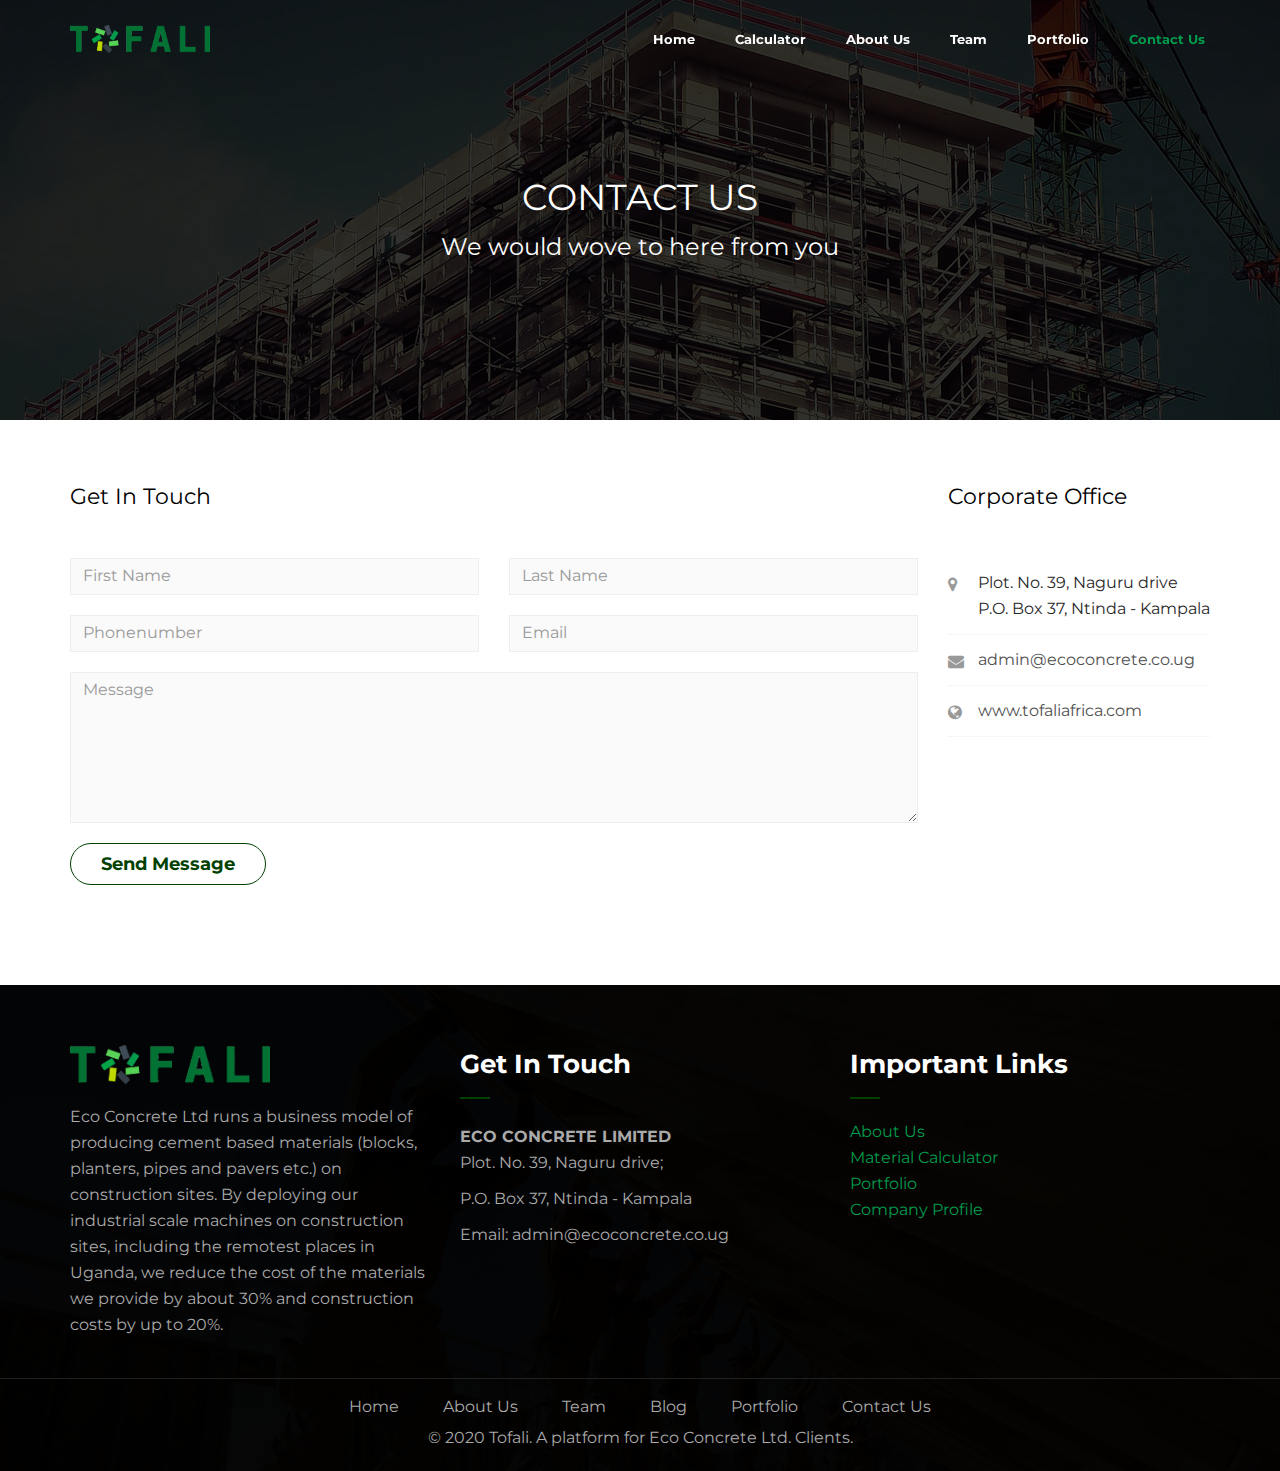
<file: contact.html>
<!DOCTYPE html>
<html lang="en">
    
<!-- Mirrored from templateclan.com/demos/construction/index.html by HTTrack Website Copier/3.x [XR&CO'2014], Thu, 27 May 2021 16:11:00 GMT -->
<head>
        <meta charset="utf-8">
        <meta http-equiv="X-UA-Compatible" content="IE=edge">
        <meta name="viewport" content="width=device-width, initial-scale=1">
        <title>Contact Us | Tofali Africa</title>
        <meta name="description" content="A simple, sustainable and empowering business model for producing concrete blocks, planters, pipes and pavers on construction sites.">
        <meta name="keywords" content="Tofali, Tofali Africa, Eco Concrete, ECO CONCRETE LIMITED">
        <link rel="icon" href="images/icon.png">
        <link href='https://fonts.googleapis.com/css?family=Montserrat:400,700|Neuton:400,200,300,400italic,700,800' rel='stylesheet' type='text/css'>

        <link href="css/all.min.css" rel="stylesheet">
        <link href="style.css" rel="stylesheet">

        <!--[if lt IE 9]>
          <script src="https://oss.maxcdn.com/html5shiv/3.7.2/html5shiv.min.js"></script>
          <script src="https://oss.maxcdn.com/respond/1.4.2/respond.min.js"></script>
        <![endif]-->
    </head>
    <body>
        <!-- Wrapper-Start -->
        <div id="wrapper">
            <!-- Banner-Section -->
            <section class="page-header">
                <div class="overlay">
                    <div class="container">
                        <h1 class="page-title m-b-10">Contact Us</h1>
                        <p>We would wove to here from you</p>
                    </div>
                </div>
            </section>
            <!-- Banner-Section-End -->

            <!-- Header-Start -->
            <header class="header">
                <nav class="navbar navbar-default navbar-fixed-top">
                    <div class="container">
                        <div class="navbar-header">
                            <button type="button" class="navbar-toggle collapsed" data-toggle="collapse" data-target="#main-navbar-collapse" aria-expanded="false">
                                <span class="sr-only">Toggle navigation</span>
                                <span class="icon-bar"></span>
                                <span class="icon-bar"></span>
                                <span class="icon-bar"></span>
                            </button>
                            <a class="navbar-brand" href="index.html"><img src="images/Logo.png" class="img-responsive top-logo" alt="" /></a>
                        </div>

                        <div class="collapse navbar-collapse" id="main-navbar-collapse">
                            <ul class="nav navbar-nav navbar-right">
                                <li>
                                    <a href="index.html">Home</a>
                                </li>
                                <li><a href="calculator.html">Calculator</a></li>
                                <li><a href="about-us.html">About Us</a></li>
                                <li><a href="team.html">Team</a></li>
                                <li><a href="portfolio.html">Portfolio</a></li>
                                <li class="active"><a href="contact.html">Contact Us</a></li>

                            </ul>
                        </div>
                    </div>
                </nav>
            </header>
            <!-- Header-End -->

            <!-- Page-Container-->
            <section style="margin-bottom: 100px;" class="page-container contact-page p-b-0">

                <!-- Contact-form-->
                <div class="container">
                    <div class="row">
                        <div class="col-xs-12 col-sm-8 col-md-9">
                            <form id="contact-form" class="contact-form form" onsubmit="sendMessage()">
                                <h4 id="success_msg">Get In Touch</h4>
                                <input id="subject" type="hidden" value="Tofali Contact Us" name="subject" placeholder="Contact" class="form-control">
                                <div class="row">
                                    <div class="col-md-6 form-group">
                                        <input id="firstname" required type="text" name="name" placeholder="First Name" class="form-control">
                                    </div>
                                    <div class="col-md-6 form-group">
                                        <input id="lastname" required type="text" name="name" placeholder="Last Name" class="form-control">
                                    </div>
                                </div>
                                <div class="row">
                                    <div class="col-md-6 form-group">
                                        <input id="phone" required type="tel" name="tel" placeholder="Phonenumber" class="form-control">
                                    </div>
                                    <div class="col-md-6 form-group">
                                        <input id="email" required type="email" name="email" placeholder="Email" class="form-control">
                                    </div>
                                </div>
                                <div class="form-group">
                                    <textarea id="message" required class="form-control" name="message" placeholder="Message" rows="6"></textarea>
                                </div>
                                <button type="submit" class="btn btn-lg btn-normal btn-border sendBtn">Send Message</button>
                            </form>
                        </div>
                        <div class="col-xs-12 col-sm-4 col-md-3">
                            <div class="contact-info">
                                <h4>Corporate Office</h4>
                                <ul>
                                    <li><i class="fa fa-map-marker"></i>Plot. No. 39, Naguru drive <br />P.O. Box 37, Ntinda - Kampala</li>
                                    <li><i class="fa fa-envelope"></i> <a href="mailto:admin@ecoconcrete.co.ug">admin@ecoconcrete.co.ug</a></li>
                                    <li><i class="fa fa-globe"></i> <a href="index.html">www.tofaliafrica.com</a></li>
                                </ul>
                            </div>

                        </div>
                    </div>
                </div>
                <!-- Contact-form-End-->
            </section>

            <!-- Page-Container-End -->

            <!-- Footer-Section -->
            <footer id="footer">
                <div class="widgetized-footer">
                    <div class="container">
                        <div class="row">
                            <div class="col-xs-12 col-sm-4 col-md-4">
                                <div class="footer-widget">
                                    <img src="images/Logo.png" class="m-b-20" alt="" />
                                    <p>Eco Concrete Ltd runs a business model of producing cement based materials (blocks, planters, pipes and pavers etc.) on construction sites. By deploying our industrial scale machines on construction sites, including the remotest places in Uganda, we reduce the cost of the materials we provide by about 30% and construction costs by up to 20%.</p>
                                </div>
                            </div>
                            <div class="col-xs-12 col-sm-4 col-md-4">
                                <div class="footer-widget">
                                    <div class="title latest-project-title">
                                        <h3 class="widget-title">Get In Touch</h3><span></span>
                                    </div>
                                    <ul class="menu-links">
                                        <li class="address"><strong>ECO CONCRETE LIMITED</strong>
                                            <br>
                                            Plot. No. 39, Naguru drive;</li>
                                        <li>P.O. Box 37, Ntinda - Kampala</li>
                                        <li>Email: <a href="admin@ecoconcrete.co.ug">admin@ecoconcrete.co.ug</a></li>
                                    </ul>

                                </div>
                            </div>
                            <div class="col-xs-12 col-sm-4 col-md-4">
                                <div class="footer-widget">
                                    <div class="title latest-project-title">
                                        <h3 class="widget-title">Important Links</h3><span></span>
                                    </div>
                                    <ul class="m-b-10">
                                        <li><a href="about-us.html">About Us</a></li>
                                        <li><a href="calculator.html">Material Calculator</a></li>
                                        <li><a href="portfolio.html">Portfolio</a></li>
                                        <li><a href="assets/Eco Concrete Ltd (About us).pdf">Company Profile</a></li>
                                    </ul>
                                </div>
                            </div>
                        </div>
                    </div>
                </div>
                <div class="copyright-footer">
                    <div class="container">
                        <ul class="m-b-10  text-center">    
                            <li><a href="index.html">Home</a></li>
                            <li><a href="about-us.html">About Us</a></li>
                            <li><a href="team.html">Team</a></li>
                            <li><a href="blog.html">Blog</a></li>   
                            <li><a href="portfolio.html">Portfolio</a></li>
                            <li><a href="contact.html">Contact Us</a></li>

                        </ul>   
                        <p class="text-center">&copy; 2020 Tofali. A platform for Eco Concrete Ltd. Clients.</p>
                    </div>
                </div>
            </footer>
            <!-- Footer-Section-End -->
        </div>
        <!-- Wrapper-End -->

        <!-- Script -->
        <script src="js/all.min.js"></script>
        <script src="contact_us.js"></script>
    </body>
</html>
</file>
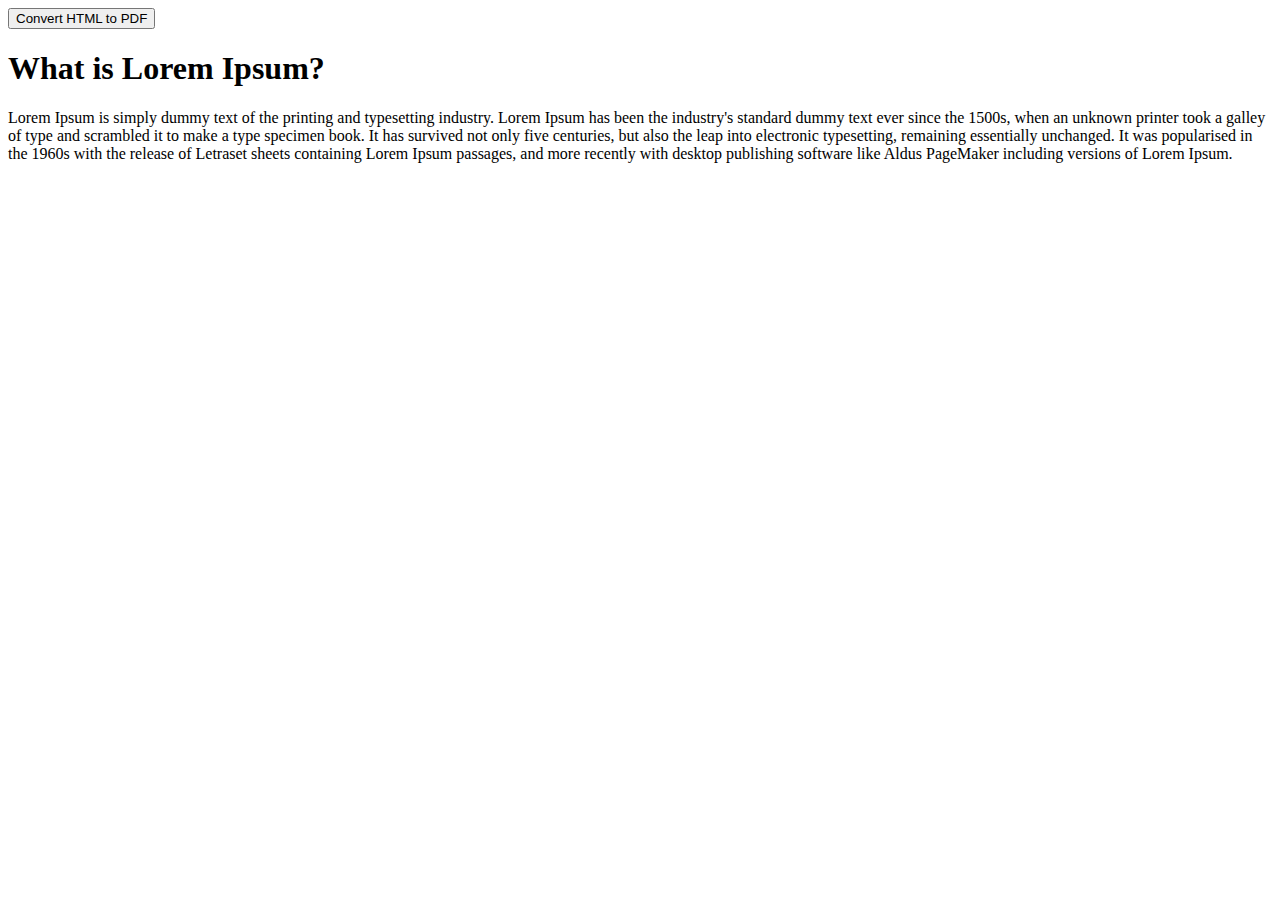
<file: pdfgenrate.html>
<!DOCTYPE html>
<html lang="en">
    
<!-- Mirrored from templateclan.com/demos/construction/contact.html by HTTrack Website Copier/3.x [XR&CO'2014], Thu, 27 May 2021 16:12:15 GMT -->
<head>
    <meta charset="utf-8">
    <meta http-equiv="X-UA-Compatible" content="IE=edge">
    <meta name="viewport" content="width=device-width, initial-scale=1">
    <title>Generate PDF</title>
</head>
<body>

    <div>
        <button onclick="convert_HTML_To_PDF();">Convert HTML to PDF</button>
        
        <!-- HTML content for PDF creation -->
        <div id="PDFContent">
            <h1>What is Lorem Ipsum?</h1>
            <p>Lorem Ipsum is simply dummy text of the printing and typesetting industry. Lorem Ipsum has been the industry's standard dummy text ever since the 1500s, when an unknown printer took a galley of type and scrambled it to make a type specimen book. It has survived not only five centuries, but also the leap into electronic typesetting, remaining essentially unchanged. It was popularised in the 1960s with the release of Letraset sheets containing Lorem Ipsum passages, and more recently with desktop publishing software like Aldus PageMaker including versions of Lorem Ipsum.</p>
        </div>
        <div id="elementH"></div>
    </div>

<!-- jQuery library -->
<script src="js/jquery.min.js"></script>
<!-- jsPDF library -->
<script src="js/jspdf.min.js"></script>
<script>
    function convert_HTML_To_PDF() {
        var doc = new jsPDF({
            orientation: 'portrait'
        });
        doc.setFont("courier");
        doc.setFontType("normal");

        var elementHTML = $('#PDFContent').html();
        var specialElementHandlers = {
            '#elementH': function (element, renderer) {
                return true;
            }
        };
        doc.fromHTML(elementHTML, 15, 15, {
            'width': 170,
            'elementHandlers': specialElementHandlers
        });
        
        // Save the PDF
        doc = addWaterMark(doc);
        doc.save('sample-document.pdf');
    }

    function addWaterMark(doc) {
        var totalPages = doc.internal.getNumberOfPages();
        var imgData = getBase64Image('https://tofaliafrica.com/images/Logo.png');
        for (i = 1; i <= totalPages; i++) {
            doc.setPage(i);
            doc.addImage(imgData, 'PNG', 40, 40, 75, 75);
            //doc.setTextColor(150);
            //doc.text(50, doc.internal.pageSize.height - 30, 'Watermark');
        }

        return doc;
    }

    const toDataURL = url => fetch(url,{
        mode: 'no-cors'
    })
    .then(response => response.blob())
    .then(blob => new Promise((resolve, reject) => {
        const reader = new FileReader()
        reader.onloadend = () => resolve(reader.result)
        reader.onerror = reject
        reader.readAsDataURL(blob)
    }))


toDataURL('https://tofaliafrica.com/images/Logo.png')
  .then(dataUrl => {
    console.log('RESULT:', dataUrl)
  })
</script>
</body>
</html>
</file>
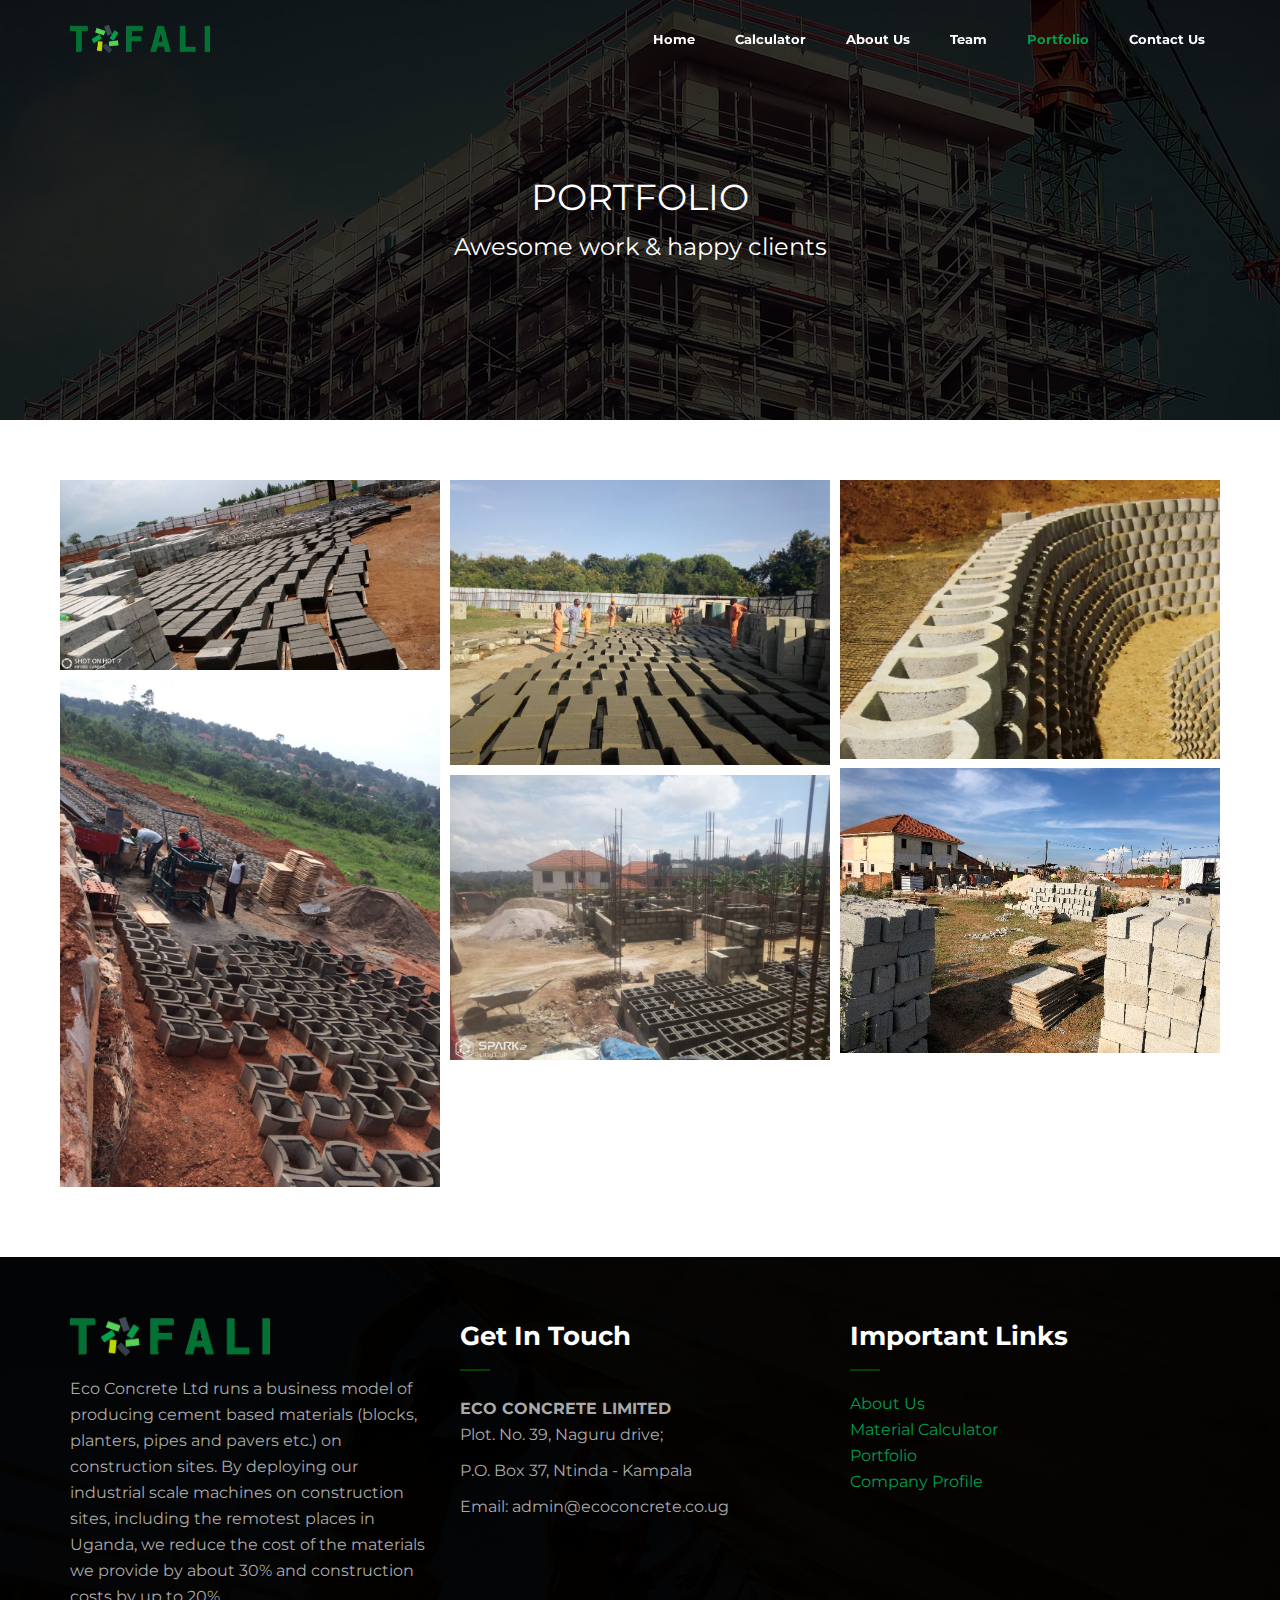
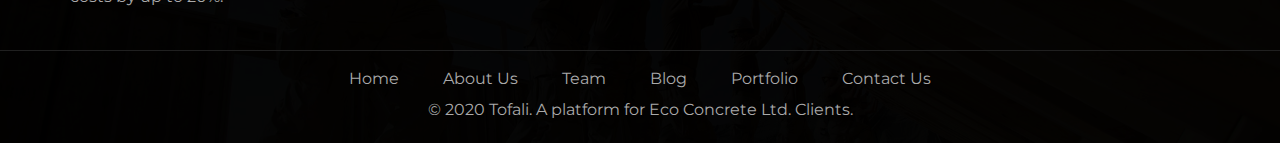
<file: portfolio.html>
<!DOCTYPE html>
<html lang="en">
    
<!-- Mirrored from templateclan.com/demos/construction/portfolio.html by HTTrack Website Copier/3.x [XR&CO'2014], Thu, 27 May 2021 16:12:15 GMT -->
<head>
        <meta charset="utf-8">
        <meta http-equiv="X-UA-Compatible" content="IE=edge">
        <meta name="viewport" content="width=device-width, initial-scale=1">
        <title>Portfolio | Tofali Africa</title>
        <meta name="description" content="A simple, sustainable and empowering business model for producing concrete blocks, planters, pipes and pavers on construction sites.">
        <meta name="keywords" content="Tofali, Tofali Africa, Eco Concrete, ECO CONCRETE LIMITED">
        <link rel="icon" href="images/icon.png">
        <link href='https://fonts.googleapis.com/css?family=Montserrat:400,700|Neuton:400,200,300,400italic,700,800' rel='stylesheet' type='text/css'>

        <link href="css/all.min.css" rel="stylesheet">
        <link href="style.css" rel="stylesheet">

        <!--[if lt IE 9]>
          <script src="https://oss.maxcdn.com/html5shiv/3.7.2/html5shiv.min.js"></script>
          <script src="https://oss.maxcdn.com/respond/1.4.2/respond.min.js"></script>
        <![endif]-->
    </head>
    <body>
        <!-- Wrapper-Start -->
        <div class="wrapper">

            <!-- Header-Start -->
            <header class="header">
                <nav class="navbar navbar-default navbar-fixed-top">
                    <div class="container">
                        <div class="navbar-header">
                            <button type="button" class="navbar-toggle collapsed" data-toggle="collapse" data-target="#main-navbar-collapse" aria-expanded="false">
                                <span class="sr-only">Toggle navigation</span>
                                <span class="icon-bar"></span>
                                <span class="icon-bar"></span>
                                <span class="icon-bar"></span>
                            </button>
                            <a class="navbar-brand" href="index.html"><img src="images/Logo.png" class="img-responsive top-logo" alt="" /></a>
                        </div>

                        <div class="collapse navbar-collapse" id="main-navbar-collapse">
                            <ul class="nav navbar-nav navbar-right">
                                <li>
                                    <a href="index.html">Home</a>
                                </li>
                                <li><a href="calculator.html">Calculator</a></li>
                                <li><a href="about-us.html">About Us</a></li>
                                <li><a href="team.html">Team</a></li>
                                <li class="active"><a href="portfolio.html">Portfolio</a></li>
                                <li><a href="contact.html">Contact Us</a></li>

                            </ul>
                        </div>
                    </div>
                </nav>
            </header>
            <!-- Header-End -->

            <!-- Banner-Section -->
            <section class="page-header">
                <div class="overlay">
                    <div class="container">
                        <h1 class="page-title m-b-10">Portfolio</h1>
                        <p>Awesome work & happy clients</p>
                    </div>
                </div>
            </section>
            <!-- Banner-Section-End -->

            <!--Portfolio-Section-->

            <section class="page-container portfolio-page gallery-popup">
                <div class="container">

                    <div class="row" id="grid-portfolio">

                        <div class="col-xs-12 col-sm-6 col-md-4 logo">
                            <div class="gallery-item">
                                <div class="gallery-desc">
                                    <div class="adjust-block">
                                        <!-- <h4 class="project-title">Creative</h4> -->
                                        <a href="images/portfolio/1.jpg" class="icon zoom-img"><i class="fa fa-search-plus" aria-hidden="true"></i></a>
                                    </div>
                                </div>
                                <div class="gallery-img">
                                    <img src="images/portfolio/1.jpg" class="img-responsive" alt="" />
                                </div>
                            </div>
                        </div>

                        <div class="col-xs-12 col-sm-6 col-md-4 logo">
                            <div class="gallery-item">
                                <div class="gallery-desc">
                                    <div class="adjust-block">
                                        <!-- <h4 class="project-title">Creative</h4> -->
                                        <a href="images/portfolio/2.jpg" class="icon zoom-img"><i class="fa fa-search-plus" aria-hidden="true"></i></a>
                                    </div>
                                </div>
                                <div class="gallery-img">
                                    <img src="images/portfolio/2.jpg" class="img-responsive" alt="" />
                                </div>
                            </div>
                        </div>

                        <div class="col-xs-12 col-sm-6 col-md-4 dev">
                            <div class="gallery-item">
                                <div class="gallery-desc">
                                    <div class="adjust-block">
                                        <!-- <h4 class="project-title">Creative</h4> -->
                                        <a href="images/portfolio/3.jpg" class="icon zoom-img"><i class="fa fa-search-plus" aria-hidden="true"></i></a>
                                    </div>
                                </div>
                                <div class="gallery-img">
                                    <img src="images/portfolio/3.jpg" class="img-responsive" alt="" />
                                </div>
                            </div>
                        </div>

                        <div class="col-xs-12 col-sm-6 col-md-4 dev art">
                            <div class="gallery-item">
                                <div class="gallery-desc">
                                    <div class="adjust-block">
                                        <!-- <h4 class="project-title">Creative</h4> -->
                                        <a href="images/portfolio/4.jpg" class="icon zoom-img"><i class="fa fa-search-plus" aria-hidden="true"></i></a>
                                    </div>
                                </div>
                                <div class="gallery-img">
                                    <img src="images/portfolio/4.jpg" class="img-responsive" alt="" />
                                </div>
                            </div>
                        </div>

                        <div class="col-xs-12 col-sm-6 col-md-4 art">
                            <div class="gallery-item">
                                <div class="gallery-desc">
                                    <div class="adjust-block">
                                        <!-- <h4 class="project-title">Creative</h4> -->
                                        <a href="images/portfolio/5.jpg" class="icon zoom-img"><i class="fa fa-search-plus" aria-hidden="true"></i></a>
                                    </div>
                                </div>
                                <div class="gallery-img">
                                    <img src="images/portfolio/5.jpg" class="img-responsive" alt="" />
                                </div>
                            </div>
                        </div>

                        <div class="col-xs-12 col-sm-6 col-md-4 dev art">
                            <div class="gallery-item">
                                <div class="gallery-desc">
                                    <div class="adjust-block">
                                        <!-- <h4 class="project-title">Creative</h4> -->
                                        <a href="images/portfolio/6.jpg" class="icon zoom-img"><i class="fa fa-search-plus" aria-hidden="true"></i></a>
                                    </div>
                                </div>
                                <div class="gallery-img">
                                    <img src="images/portfolio/6.jpg" class="img-responsive" alt="" />
                                </div>
                            </div>
                        </div>

                    </div>


                </div>
            </section>
            <!--Portfolio-Section-End-->



            <!-- Footer-Section -->
            <footer id="footer">
                <div class="widgetized-footer">
                    <div class="container">
                        <div class="row">
                            <div class="col-xs-12 col-sm-4 col-md-4">
                                <div class="footer-widget">
                                    <img src="images/Logo.png" class="m-b-20" alt="" />
                                    <p>Eco Concrete Ltd runs a business model of producing cement based materials (blocks, planters, pipes and pavers etc.) on construction sites. By deploying our industrial scale machines on construction sites, including the remotest places in Uganda, we reduce the cost of the materials we provide by about 30% and construction costs by up to 20%.</p>
                                </div>
                            </div>
                            <div class="col-xs-12 col-sm-4 col-md-4">
                                <div class="footer-widget">
                                    <div class="title latest-project-title">
                                        <h3 class="widget-title">Get In Touch</h3><span></span>
                                    </div>
                                    <ul class="menu-links">
                                        <li class="address"><strong>ECO CONCRETE LIMITED</strong>
                                            <br>
                                            Plot. No. 39, Naguru drive;</li>
                                        <li>P.O. Box 37, Ntinda - Kampala</li>
                                        <li>Email: <a href="admin@ecoconcrete.co.ug">admin@ecoconcrete.co.ug</a></li>
                                    </ul>

                                </div>
                            </div>
                            <div class="col-xs-12 col-sm-4 col-md-4">
                                <div class="footer-widget">
                                    <div class="title latest-project-title">
                                        <h3 class="widget-title">Important Links</h3><span></span>
                                    </div>
                                    <ul class="m-b-10">
                                        <li><a href="about-us.html">About Us</a></li>
                                        <li><a href="calculator.html">Material Calculator</a></li>
                                        <li><a href="portfolio.html">Portfolio</a></li>
                                        <li><a href="assets/Eco Concrete Ltd (About us).pdf">Company Profile</a></li>
                                    </ul>
                                </div>
                            </div>
                        </div>
                    </div>
                </div>
                <div class="copyright-footer">
                    <div class="container">
                        <ul class="m-b-10  text-center">    
                            <li><a href="index.html">Home</a></li>
                            <li><a href="about-us.html">About Us</a></li>
                            <li><a href="team.html">Team</a></li>
                            <li><a href="blog.html">Blog</a></li>   
                            <li><a href="portfolio.html">Portfolio</a></li>
                            <li><a href="contact.html">Contact Us</a></li>

                        </ul>   
                        <p class="text-center">&copy; 2020 Tofali. A platform for Eco Concrete Ltd. Clients.</p>
                    </div>
                </div>
            </footer>
            <!-- Footer-Section-End -->
        </div>
        <!-- Wrapper-End -->

        <!-- Script -->
        <script src="js/all.min.js"></script>

    </body>

<!-- Mirrored from templateclan.com/demos/construction/portfolio.html by HTTrack Website Copier/3.x [XR&CO'2014], Thu, 27 May 2021 16:12:15 GMT -->
</html>
</file>
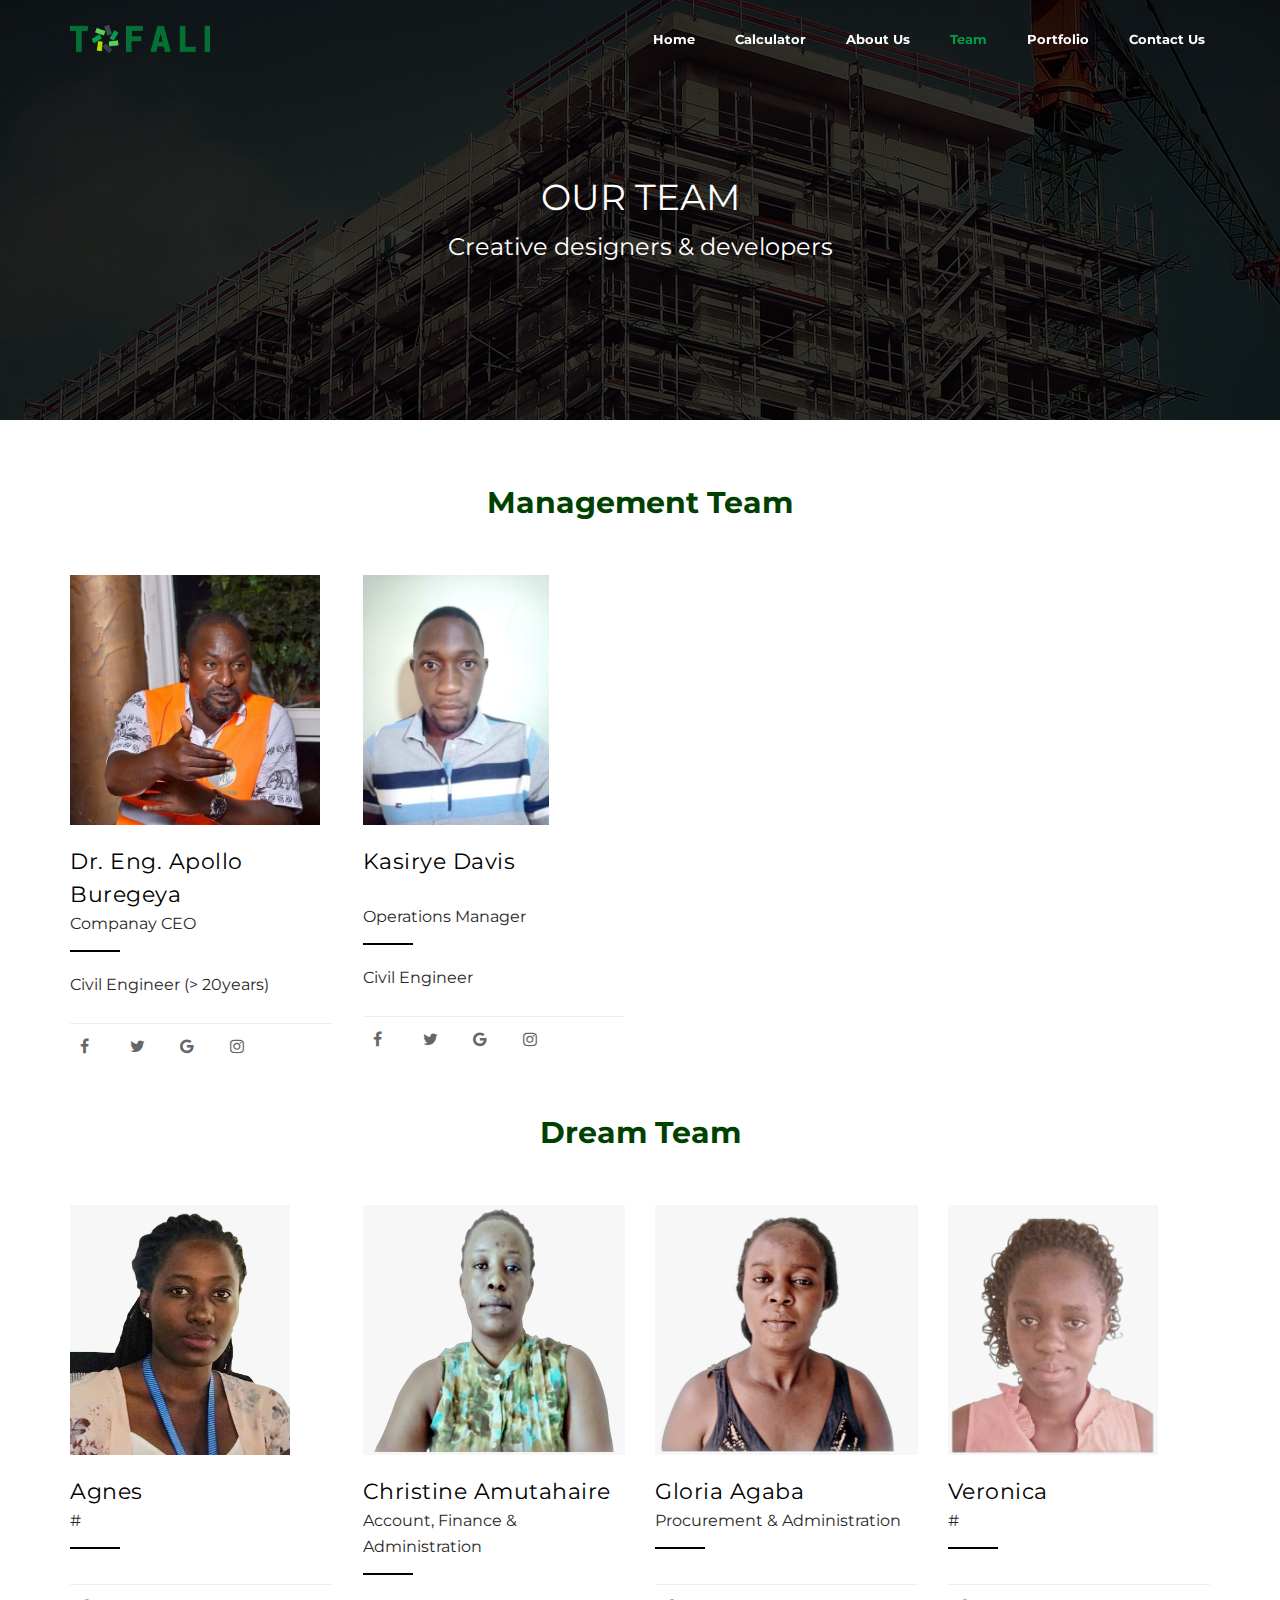
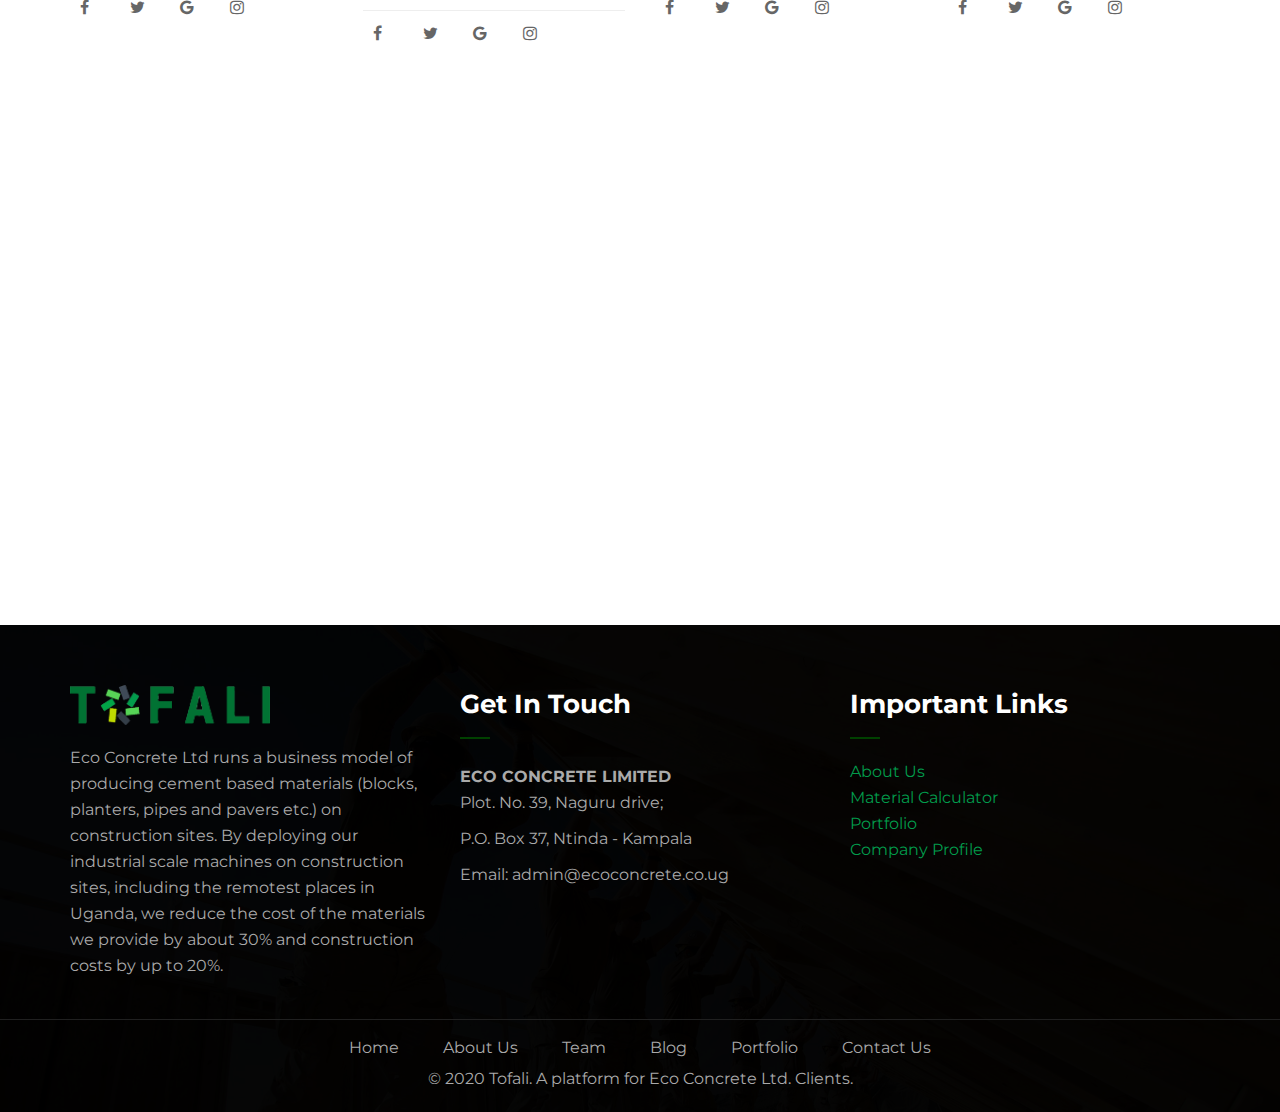
<file: team.html>
<!DOCTYPE html>
<html lang="en">
    
<!-- Mirrored from templateclan.com/demos/construction/team.html by HTTrack Website Copier/3.x [XR&CO'2014], Thu, 27 May 2021 16:12:01 GMT -->
<head>
        <meta charset="utf-8">
        <meta http-equiv="X-UA-Compatible" content="IE=edge">
        <meta name="viewport" content="width=device-width, initial-scale=1">
        <title>Team | Tofali Africa</title>
        <meta name="description" content="A simple, sustainable and empowering business model for producing concrete blocks, planters, pipes and pavers on construction sites.">
        <meta name="keywords" content="Tofali, Tofali Africa, Eco Concrete, ECO CONCRETE LIMITED">
        <link rel="icon" href="images/icon.png">
        <link href='https://fonts.googleapis.com/css?family=Montserrat:400,700|Neuton:400,200,300,400italic,700,800' rel='stylesheet' type='text/css'>

        <link href="css/all.min.css" rel="stylesheet">
        <link href="style.css" rel="stylesheet">

        <!--[if lt IE 9]>
          <script src="https://oss.maxcdn.com/html5shiv/3.7.2/html5shiv.min.js"></script>
          <script src="https://oss.maxcdn.com/respond/1.4.2/respond.min.js"></script>
        <![endif]-->
    </head>
    <body>
        <!-- Wrapper-Start -->
        <div id="wrapper">
            <!-- Banner-Section -->
            <section class="page-header">
                <div class="overlay">
                    <div class="container">
                        <h1 class="page-title m-b-10">Our Team</h1>
                        <p>Creative designers & developers</p>
                    </div>
                </div>
            </section>
            <!-- Banner-Section-End -->

            <!-- Header-Start -->
            <header class="header">
                <nav class="navbar navbar-default navbar-fixed-top">
                    <div class="container">
                        <div class="navbar-header">
                            <button type="button" class="navbar-toggle collapsed" data-toggle="collapse" data-target="#main-navbar-collapse" aria-expanded="false">
                                <span class="sr-only">Toggle navigation</span>
                                <span class="icon-bar"></span>
                                <span class="icon-bar"></span>
                                <span class="icon-bar"></span>
                            </button>
                            <a class="navbar-brand" href="index.html"><img src="images/Logo.png" class="img-responsive top-logo" alt="" /></a>
                        </div>

                        <div class="collapse navbar-collapse" id="main-navbar-collapse">
                            <ul class="nav navbar-nav navbar-right">
                                <li>
                                    <a href="index.html">Home</a>
                                </li>
                                <li><a href="calculator.html">Calculator</a></li>
                                <li><a href="about-us.html">About Us</a></li>
                                <li class="active"><a href="team.html">Team</a></li>
                                <li><a href="portfolio.html">Portfolio</a></li>
                                <li><a href="contact.html">Contact Us</a></li>

                            </ul>
                        </div>
                    </div>
                </nav>
            </header>
            <!-- Header-End -->

            <!-- Page-Container-->
            <section class="page-container team-page p-b-0">

                <!--Teamates-Section-->
                <div class="container our-team">
                    <div class="section-title">
                        <h2>Management Team</h2>
                    </div>
                    <div class="row">
                        <div class="col-xs-12 col-sm-6 col-md-3">
                            <div class="team-member m-b-40">
                                <div class="member-img">
                                    <img src="images/team/ceo-tofali.jpg" class="img-responsive" alt="" />
                                    <div class="image-overlay">
                                    </div>
                                </div>
                                <div class="member-info">
                                    <div class="member-title">
                                        <h4>Dr. Eng. Apollo Buregeya</h4>
                                        <p class="designation">Companay CEO</p>
                                    </div>
                                    <p>Civil Engineer (> 20years)</p>
                                </div>
                                <div class="social-links">
                                    <a href="#"><i class="fa fa-facebook"></i></a>
                                    <a href="#"><i class="fa fa-twitter"></i></a>
                                    <a href="#"><i class="fa fa-google"></i></a>
                                    <a href="#"><i class="fa fa-instagram"></i></a>
                                </div>
                            </div>
                        </div><!--col-end-->

                        <div class="col-xs-12 col-sm-6 col-md-3">
                            <div class="team-member m-b-40">
                                <div class="member-img">
                                    <img src="images/team/kasirye.png" class="img-responsive" alt="" />
                                    <div class="image-overlay">
                                    </div>
                                </div>
                                <div class="member-info">
                                    <div class="member-title">
                                        <h4>Kasirye Davis</h4>
                                        <br>
                                        <p class="designation">Operations Manager</p>
                                    </div>
                                    <p>Civil Engineer</p>
                                </div>
                                <div class="social-links">
                                    <a href="#"><i class="fa fa-facebook"></i></a>
                                    <a href="#"><i class="fa fa-twitter"></i></a>
                                    <a href="#"><i class="fa fa-google"></i></a>
                                    <a href="#"><i class="fa fa-instagram"></i></a>
                                </div>
                            </div>
                        </div><!--col-end-->
                    </div>
                    <div class="section-title">
                        <h2>Dream Team</h2>
                    </div>
                    <div class="row">
                        <div class="col-xs-12 col-sm-6 col-md-3">
                            <div class="team-member m-b-40">
                                <div class="member-img">
                                    <img src="images/team/Agnes.jpeg" class="img-responsive" alt="" />
                                    <div class="image-overlay">
                                    </div>
                                </div>
                                <div class="member-info">
                                    <div class="member-title">
                                        <h4>Agnes</h4>
                                        <p class="designation">#</p>
                                    </div>
                                    <!-- <p>Exercitationem, laudantium sint assumenda eius dignissimos soluta modi autem eaque minus quo</p> -->
                                </div>
                                <div class="social-links">
                                    <a href="#"><i class="fa fa-facebook"></i></a>
                                    <a href="#"><i class="fa fa-twitter"></i></a>
                                    <a href="#"><i class="fa fa-google"></i></a>
                                    <a href="#"><i class="fa fa-instagram"></i></a>
                                </div>
                            </div>
                        </div><!--col-end-->

                        <div class="col-xs-12 col-sm-6 col-md-3">
                            <div class="team-member m-b-40">
                                <div class="member-img">
                                    <img src="images/team/Christine.jpeg" class="img-responsive" alt="" />
                                    <div class="image-overlay">
                                    </div>
                                </div>
                                <div class="member-info">
                                    <div class="member-title">
                                        <h4>Christine Amutahaire</h4>
                                        <p class="designation">Account, Finance & Administration</p>
                                    </div>
                                    <!-- <p>Exercitationem, laudantium sint assumenda eius dignissimos soluta modi autem eaque minus quo</p> -->
                                </div>
                                <div class="social-links">
                                    <a href="#"><i class="fa fa-facebook"></i></a>
                                    <a href="#"><i class="fa fa-twitter"></i></a>
                                    <a href="#"><i class="fa fa-google"></i></a>
                                    <a href="#"><i class="fa fa-instagram"></i></a>
                                </div>
                            </div>
                        </div><!--col-end-->

                        <div class="col-xs-12 col-sm-6 col-md-3">
                            <div class="team-member m-b-40">
                                <div class="member-img">
                                    <img src="images/team/Gloria.jpeg" class="img-responsive" alt="" />
                                    <div class="image-overlay">
                                    </div>
                                </div>
                                <div class="member-info">
                                    <div class="member-title">
                                        <h4>Gloria Agaba</h4>
                                        <p class="designation">Procurement & Administration</p>
                                    </div>
                                    <!-- <p>Exercitationem, laudantium sint assumenda eius dignissimos soluta modi autem eaque minus quo</p> -->
                                </div>
                                <div class="social-links">
                                    <a href="#"><i class="fa fa-facebook"></i></a>
                                    <a href="#"><i class="fa fa-twitter"></i></a>
                                    <a href="#"><i class="fa fa-google"></i></a>
                                    <a href="#"><i class="fa fa-instagram"></i></a>
                                </div>
                            </div>
                        </div><!--col-end-->
                        <div class="col-xs-12 col-sm-6 col-md-3">
                            <div class="team-member m-b-40">
                                <div class="member-img">
                                    <img src="images/team/Veronica.jpeg" class="img-responsive" alt="" />
                                    <div class="image-overlay">
                                    </div>
                                </div>
                                <div class="member-info">
                                    <div class="member-title">
                                        <h4>Veronica</h4>
                                        <p class="designation">#</p>
                                    </div>
                                    <!-- <p>Exercitationem, laudantium sint assumenda eius dignissimos soluta modi autem eaque minus quo</p> -->
                                </div>
                                <div class="social-links">
                                    <a href="#"><i class="fa fa-facebook"></i></a>
                                    <a href="#"><i class="fa fa-twitter"></i></a>
                                    <a href="#"><i class="fa fa-google"></i></a>
                                    <a href="#"><i class="fa fa-instagram"></i></a>
                                </div>
                            </div>
                        </div><!--col-end-->

                    </div>
                </div>
                <!--Teamates-Section-End-->

                <!--Progress-bar-section-->
                <div class="progress-section animate fadeIn">
                    <div class="container-fluid">
                        <div class="row">
                            <div class="col-xs-12 col-sm-6 col-md-6">
                                <div class="progress-img">
                                    <img src="images/portfolio/new machine.jpg" class="img-responsive" alt="" />
                                </div>
                            </div>
                            <div class="col-xs-12 col-sm-6 col-md-6">
                                <div class="progressive-bar">
                                    <div class="section-title">
                                        <p>In October, 2020, we dispatched a new mobile block machine and enabled 7 jobs, over 150 skilling opportunities for the youth of Uganda, and access to high quality low cost construction materials for the people of Bushenyi, Sheema, Buhweju, Ibanda and Mbarara. EcoConcrete Ltd is about providing technologies that are cheaper, more accessible and more profitable for the Ugandan consumer.</p>
                                    </div>
                                </div>
                            </div>
                        </div>
                    </div>
                </div>
                <!--progress-bar-end-->

            </section>
            <!--Page-container-End -->

            <!-- Footer-Section -->
            <footer id="footer">
                <div class="widgetized-footer">
                    <div class="container">
                        <div class="row">
                            <div class="col-xs-12 col-sm-4 col-md-4">
                                <div class="footer-widget">
                                    <img src="images/Logo.png" class="m-b-20" alt="" />
                                    <p>Eco Concrete Ltd runs a business model of producing cement based materials (blocks, planters, pipes and pavers etc.) on construction sites. By deploying our industrial scale machines on construction sites, including the remotest places in Uganda, we reduce the cost of the materials we provide by about 30% and construction costs by up to 20%.</p>
                                </div>
                            </div>
                            <div class="col-xs-12 col-sm-4 col-md-4">
                                <div class="footer-widget">
                                    <div class="title latest-project-title">
                                        <h3 class="widget-title">Get In Touch</h3><span></span>
                                    </div>
                                    <ul class="menu-links">
                                        <li class="address"><strong>ECO CONCRETE LIMITED</strong>
                                            <br>
                                            Plot. No. 39, Naguru drive;</li>
                                        <li>P.O. Box 37, Ntinda - Kampala</li>
                                        <li>Email: <a href="admin@ecoconcrete.co.ug">admin@ecoconcrete.co.ug</a></li>
                                    </ul>

                                </div>
                            </div>
                            <div class="col-xs-12 col-sm-4 col-md-4">
                                <div class="footer-widget">
                                    <div class="title latest-project-title">
                                        <h3 class="widget-title">Important Links</h3><span></span>
                                    </div>
                                    <ul class="m-b-10">
                                        <li><a href="about-us.html">About Us</a></li>
                                        <li><a href="calculator.html">Material Calculator</a></li>
                                        <li><a href="portfolio.html">Portfolio</a></li>
                                        <li><a href="assets/Eco Concrete Ltd (About us).pdf">Company Profile</a></li>
                                    </ul>
                                </div>
                            </div>
                        </div>
                    </div>
                </div>
                <div class="copyright-footer">
                    <div class="container">
                        <ul class="m-b-10  text-center">    
                            <li><a href="index.html">Home</a></li>
                            <li><a href="about-us.html">About Us</a></li>
                            <li><a href="team.html">Team</a></li>
                            <li><a href="blog.html">Blog</a></li>   
                            <li><a href="portfolio.html">Portfolio</a></li>
                            <li><a href="contact.html">Contact Us</a></li>

                        </ul>   
                        <p class="text-center">&copy; 2020 Tofali. A platform for Eco Concrete Ltd. Clients.</p>
                    </div>
                </div>
            </footer>
            <!-- Footer-Section-End -->
        </div>
        <!-- Wrapper-End -->

        <!-- Script -->
        <script src="js/all.min.js"></script>

    </body>

<!-- Mirrored from templateclan.com/demos/construction/team.html by HTTrack Website Copier/3.x [XR&CO'2014], Thu, 27 May 2021 16:12:08 GMT -->
</html>
</file>
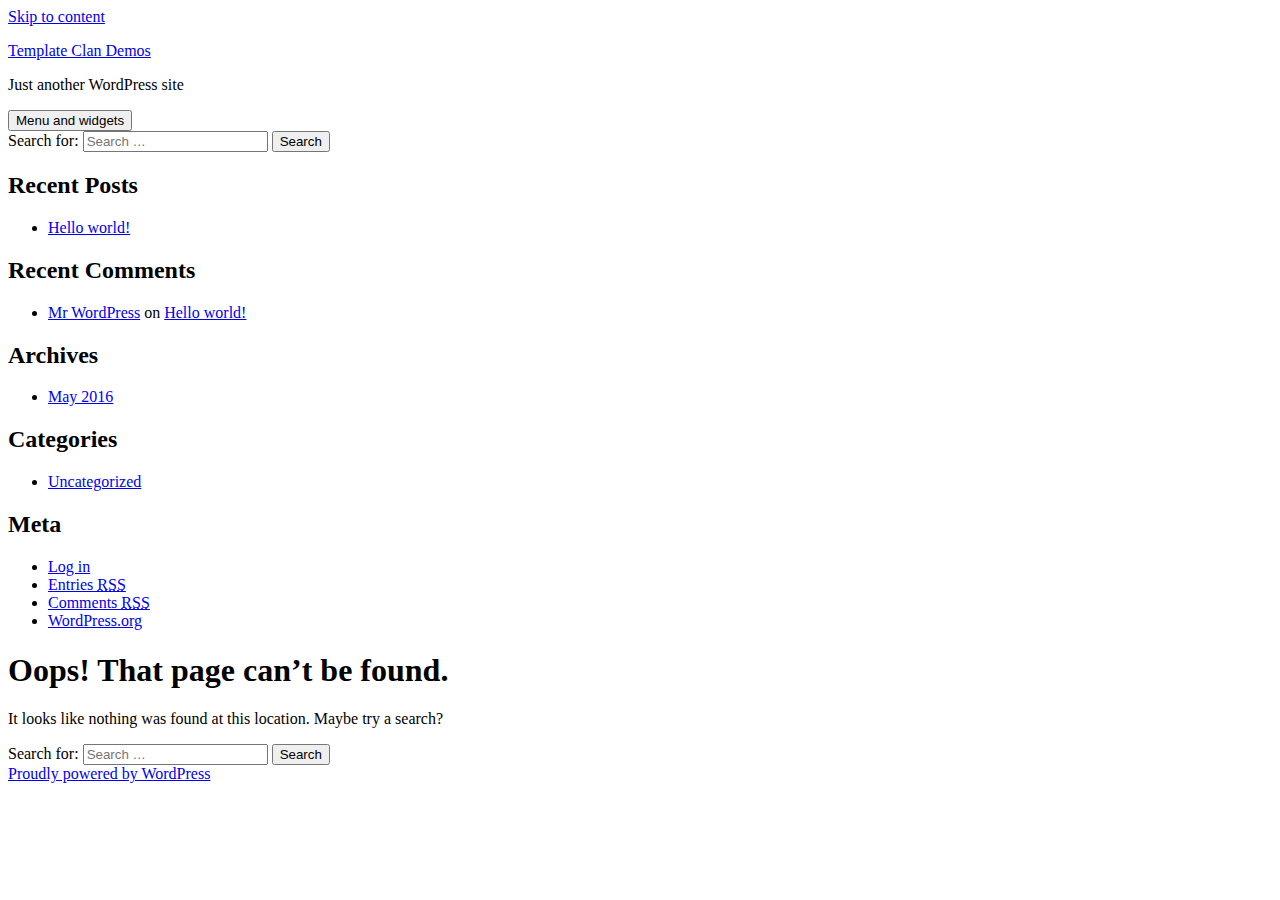
<file: css/fonts/slick-2.html>
<!DOCTYPE html>
<html lang="en-US" class="no-js">
<head>
	<meta charset="UTF-8">
	<meta name="viewport" content="width=device-width">
	<link rel="profile" href="http://gmpg.org/xfn/11">
	<link rel="pingback" href="https://templateclan.com/demos/xmlrpc.php">
	<!--[if lt IE 9]>
	<script src="https://templateclan.com/demos/wp-content/themes/twentyfifteen/js/html5.js"></script>
	<![endif]-->
	<script>(function(html){html.className = html.className.replace(/\bno-js\b/,'js')})(document.documentElement);</script>
<title>Page not found &#8211; Template Clan Demos</title>
<link rel="alternate" type="application/rss+xml" title="Template Clan Demos &raquo; Feed" href="https://templateclan.com/demos/feed/" />
<link rel="alternate" type="application/rss+xml" title="Template Clan Demos &raquo; Comments Feed" href="https://templateclan.com/demos/comments/feed/" />
		<script type="text/javascript">
			window._wpemojiSettings = {"baseUrl":"https:\/\/s.w.org\/images\/core\/emoji\/72x72\/","ext":".png","source":{"concatemoji":"https:\/\/templateclan.com\/demos\/wp-includes\/js\/wp-emoji-release.min.js?ver=4.4.25"}};
			!function(e,n,t){var a;function i(e){var t=n.createElement("canvas"),a=t.getContext&&t.getContext("2d"),i=String.fromCharCode;return!(!a||!a.fillText)&&(a.textBaseline="top",a.font="600 32px Arial","flag"===e?(a.fillText(i(55356,56806,55356,56826),0,0),3e3<t.toDataURL().length):"diversity"===e?(a.fillText(i(55356,57221),0,0),t=a.getImageData(16,16,1,1).data,a.fillText(i(55356,57221,55356,57343),0,0),(t=a.getImageData(16,16,1,1).data)[0],t[1],t[2],t[3],!0):("simple"===e?a.fillText(i(55357,56835),0,0):a.fillText(i(55356,57135),0,0),0!==a.getImageData(16,16,1,1).data[0]))}function o(e){var t=n.createElement("script");t.src=e,t.type="text/javascript",n.getElementsByTagName("head")[0].appendChild(t)}t.supports={simple:i("simple"),flag:i("flag"),unicode8:i("unicode8"),diversity:i("diversity")},t.DOMReady=!1,t.readyCallback=function(){t.DOMReady=!0},t.supports.simple&&t.supports.flag&&t.supports.unicode8&&t.supports.diversity||(a=function(){t.readyCallback()},n.addEventListener?(n.addEventListener("DOMContentLoaded",a,!1),e.addEventListener("load",a,!1)):(e.attachEvent("onload",a),n.attachEvent("onreadystatechange",function(){"complete"===n.readyState&&t.readyCallback()})),(a=t.source||{}).concatemoji?o(a.concatemoji):a.wpemoji&&a.twemoji&&(o(a.twemoji),o(a.wpemoji)))}(window,document,window._wpemojiSettings);
		</script>
		<style type="text/css">
img.wp-smiley,
img.emoji {
	display: inline !important;
	border: none !important;
	box-shadow: none !important;
	height: 1em !important;
	width: 1em !important;
	margin: 0 .07em !important;
	vertical-align: -0.1em !important;
	background: none !important;
	padding: 0 !important;
}
</style>
<link rel='stylesheet' id='twentyfifteen-fonts-css'  href='https://fonts.googleapis.com/css?family=Noto+Sans%3A400italic%2C700italic%2C400%2C700%7CNoto+Serif%3A400italic%2C700italic%2C400%2C700%7CInconsolata%3A400%2C700&#038;subset=latin%2Clatin-ext' type='text/css' media='all' />
<link rel='stylesheet' id='genericons-css'  href='https://templateclan.com/demos/wp-content/themes/twentyfifteen/genericons/genericons.css?ver=3.2' type='text/css' media='all' />
<link rel='stylesheet' id='twentyfifteen-style-css'  href='https://templateclan.com/demos/wp-content/themes/twentyfifteen/style.css?ver=4.4.25' type='text/css' media='all' />
<!--[if lt IE 9]>
<link rel='stylesheet' id='twentyfifteen-ie-css'  href='https://templateclan.com/demos/wp-content/themes/twentyfifteen/css/ie.css?ver=20141010' type='text/css' media='all' />
<![endif]-->
<!--[if lt IE 8]>
<link rel='stylesheet' id='twentyfifteen-ie7-css'  href='https://templateclan.com/demos/wp-content/themes/twentyfifteen/css/ie7.css?ver=20141010' type='text/css' media='all' />
<![endif]-->
<script type='text/javascript' src='https://templateclan.com/demos/wp-includes/js/jquery/jquery.js?ver=1.11.3'></script>
<script type='text/javascript' src='https://templateclan.com/demos/wp-includes/js/jquery/jquery-migrate.min.js?ver=1.2.1'></script>
<link rel='https://api.w.org/' href='https://templateclan.com/demos/wp-json/' />
<link rel="EditURI" type="application/rsd+xml" title="RSD" href="https://templateclan.com/demos/xmlrpc.php?rsd" />
<link rel="wlwmanifest" type="application/wlwmanifest+xml" href="https://templateclan.com/demos/wp-includes/wlwmanifest.xml" /> 
<meta name="generator" content="WordPress 4.4.25" />
		<style type="text/css">.recentcomments a{display:inline !important;padding:0 !important;margin:0 !important;}</style>
		</head>

<body class="error404">
<div id="page" class="hfeed site">
	<a class="skip-link screen-reader-text" href="#content">Skip to content</a>

	<div id="sidebar" class="sidebar">
		<header id="masthead" class="site-header" role="banner">
			<div class="site-branding">
										<p class="site-title"><a href="https://templateclan.com/demos/" rel="home">Template Clan Demos</a></p>
											<p class="site-description">Just another WordPress site</p>
									<button class="secondary-toggle">Menu and widgets</button>
			</div><!-- .site-branding -->
		</header><!-- .site-header -->

			<div id="secondary" class="secondary">

		
		
					<div id="widget-area" class="widget-area" role="complementary">
				<aside id="search-2" class="widget widget_search"><form role="search" method="get" class="search-form" action="https://templateclan.com/demos/">
				<label>
					<span class="screen-reader-text">Search for:</span>
					<input type="search" class="search-field" placeholder="Search &hellip;" value="" name="s" title="Search for:" />
				</label>
				<input type="submit" class="search-submit screen-reader-text" value="Search" />
			</form></aside>		<aside id="recent-posts-2" class="widget widget_recent_entries">		<h2 class="widget-title">Recent Posts</h2>		<ul>
					<li>
				<a href="https://templateclan.com/demos/blog/2016/05/11/hello-world/">Hello world!</a>
						</li>
				</ul>
		</aside>		<aside id="recent-comments-2" class="widget widget_recent_comments"><h2 class="widget-title">Recent Comments</h2><ul id="recentcomments"><li class="recentcomments"><span class="comment-author-link"><a href='https://wordpress.org/' rel='external nofollow' class='url'>Mr WordPress</a></span> on <a href="https://templateclan.com/demos/blog/2016/05/11/hello-world/#comment-1">Hello world!</a></li></ul></aside><aside id="archives-2" class="widget widget_archive"><h2 class="widget-title">Archives</h2>		<ul>
			<li><a href='https://templateclan.com/demos/blog/2016/05/'>May 2016</a></li>
		</ul>
		</aside><aside id="categories-2" class="widget widget_categories"><h2 class="widget-title">Categories</h2>		<ul>
	<li class="cat-item cat-item-1"><a href="https://templateclan.com/demos/blog/category/uncategorized/" >Uncategorized</a>
</li>
		</ul>
</aside><aside id="meta-2" class="widget widget_meta"><h2 class="widget-title">Meta</h2>			<ul>
						<li><a href="https://templateclan.com/demos/wp-login.php">Log in</a></li>
			<li><a href="https://templateclan.com/demos/feed/">Entries <abbr title="Really Simple Syndication">RSS</abbr></a></li>
			<li><a href="https://templateclan.com/demos/comments/feed/">Comments <abbr title="Really Simple Syndication">RSS</abbr></a></li>
			<li><a href="https://wordpress.org/" title="Powered by WordPress, state-of-the-art semantic personal publishing platform.">WordPress.org</a></li>			</ul>
			</aside>			</div><!-- .widget-area -->
		
	</div><!-- .secondary -->

	</div><!-- .sidebar -->

	<div id="content" class="site-content">

	<div id="primary" class="content-area">
		<main id="main" class="site-main" role="main">

			<section class="error-404 not-found">
				<header class="page-header">
					<h1 class="page-title">Oops! That page can&rsquo;t be found.</h1>
				</header><!-- .page-header -->

				<div class="page-content">
					<p>It looks like nothing was found at this location. Maybe try a search?</p>

					<form role="search" method="get" class="search-form" action="https://templateclan.com/demos/">
				<label>
					<span class="screen-reader-text">Search for:</span>
					<input type="search" class="search-field" placeholder="Search &hellip;" value="" name="s" title="Search for:" />
				</label>
				<input type="submit" class="search-submit screen-reader-text" value="Search" />
			</form>				</div><!-- .page-content -->
			</section><!-- .error-404 -->

		</main><!-- .site-main -->
	</div><!-- .content-area -->


	</div><!-- .site-content -->

	<footer id="colophon" class="site-footer" role="contentinfo">
		<div class="site-info">
						<a href="https://wordpress.org/">Proudly powered by WordPress</a>
		</div><!-- .site-info -->
	</footer><!-- .site-footer -->

</div><!-- .site -->

<script type='text/javascript' src='https://templateclan.com/demos/wp-content/themes/twentyfifteen/js/skip-link-focus-fix.js?ver=20141010'></script>
<script type='text/javascript'>
/* <![CDATA[ */
var screenReaderText = {"expand":"<span class=\"screen-reader-text\">expand child menu<\/span>","collapse":"<span class=\"screen-reader-text\">collapse child menu<\/span>"};
/* ]]> */
</script>
<script type='text/javascript' src='https://templateclan.com/demos/wp-content/themes/twentyfifteen/js/functions.js?ver=20150330'></script>
<script type='text/javascript' src='https://templateclan.com/demos/wp-includes/js/wp-embed.min.js?ver=4.4.25'></script>

</body>
</html>
</file>
<file: style.css>
.materials {
    font-family: Arial, Helvetica, sans-serif;
    border-collapse: collapse;
  }
  .materials td, #materials th {
    border: 1px solid #ddd;
    padding: 8px;
  }
.row-padding{
  padding: 0 10% 0 10% !important;
}
  .materials-section{
    padding-right: 10px;
    padding-left: 10px;
  }
  
  .materials tr:nth-child(even){background-color: #f2f2f2;}
  
  .materials tr:hover {background-color: #ddd;}
  
  .materials th {
    padding: 0px !important;
    text-align: left;
    background-color: #004100;
    color: white;
  }

  .button {
    background-color: #004100; 
    border: none;
    color: white;
    padding: 15px 32px;
    text-align: center;
    text-decoration: none;
    display: inline-block;
    font-size: 14px;
    font-weight: bold;
    margin: 4px 2px;
    cursor: pointer;
    text-transform: uppercase;
  }

  .centered{
    display: flex;
    align-items: center;
    justify-content: center;
}

#material_loader_gif{
    z-index: 10;
  }
  
  .cell-img{
    width: 80px;
    margin-right: 20px;
  }

  .td-center{
    text-align:center;
  }
  .td-input{
    width: 100px;
  }

  input#generate_pdf_button {
    margin-top: 20px;
}

input.btn {
  width: 200px;
}

.table-heading{
  font-size: 22px;
  font-weight: bold;
  font-style: italic;
}

.table-area{
  padding-top: 20px;
  padding-bottom: 40px;
}

img.img-responsive.top-logo{
  max-width: 140px;
  vertical-align: middle;
  padding-top: 10px;
}

img.m-b-20 {
  max-width: 200px;
}
</file>
